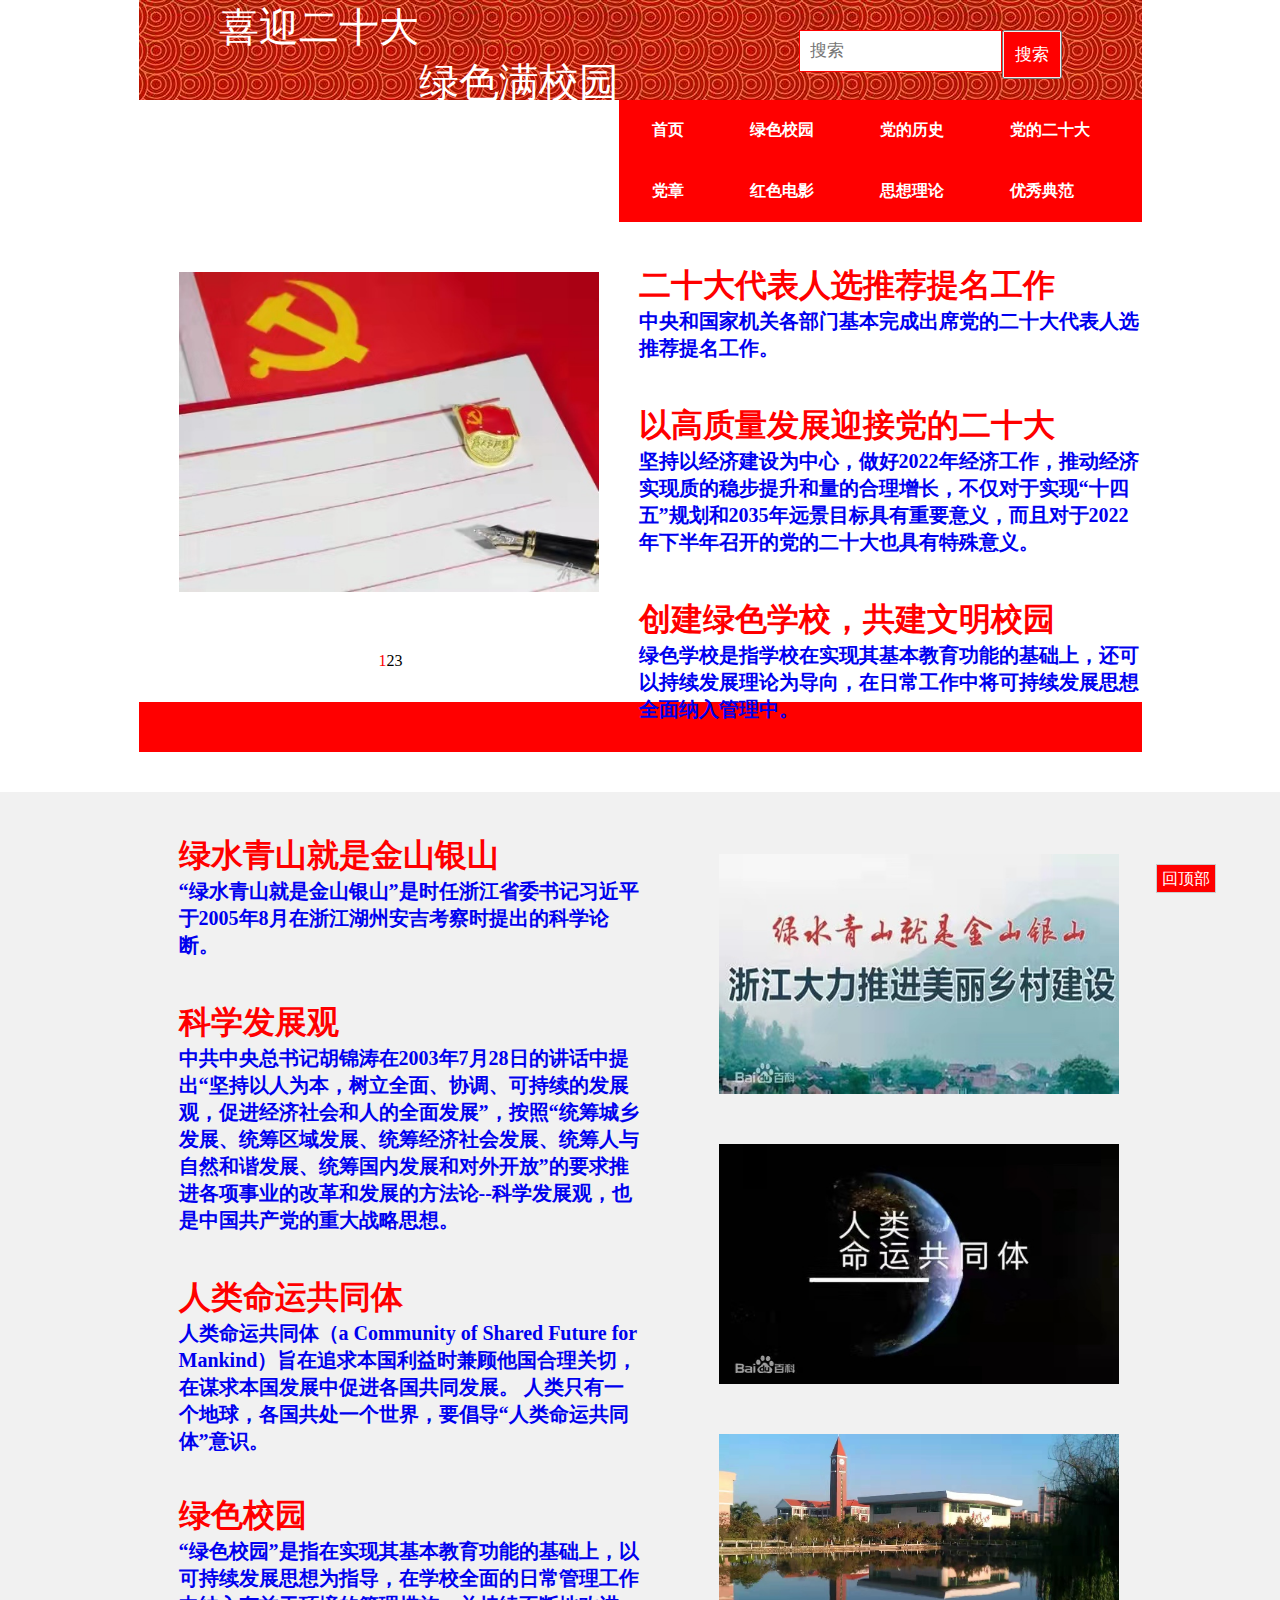
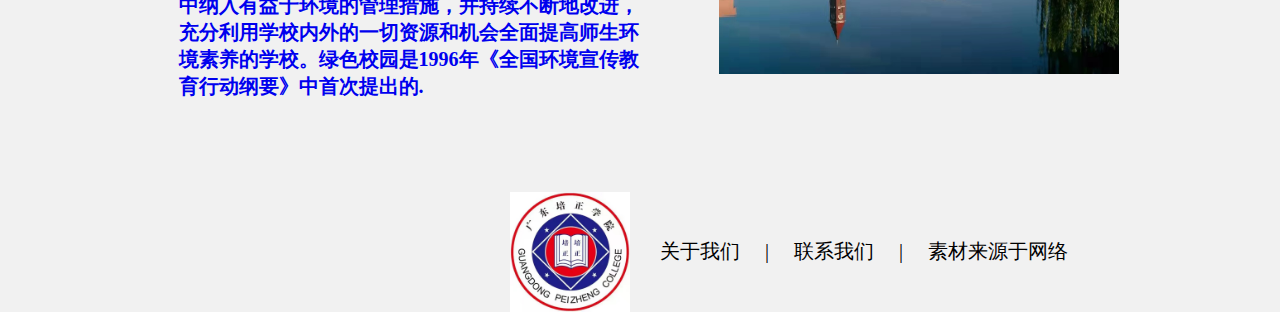
<file: index.html>
<!DOCTYPE html>
<html lang="en">
<head>
	<meta charset="utf-8">
	<title>index</title>
	<script type="text/javascript" src="js/jquery-3.3.1.min.js"></script>
	<link rel="stylesheet" type="text/css" media="all" href="css/index.css">
<script type="text/javascript">
			$(document).ready(function(){
				$(".container").mouseover(function(){
					$(".left").show();
					$(".right").show();
					clearInterval(time);
				});
				$(".container").mouseout(function(){
					$(".left").hide();
					$(".right").hide();
					time=setInterval(function(){
						ck("right");
					},3000);
				});
				$(".left").click(function(){
					ck("left");
				});
				$(".right").click(function(){
					ck("right");
				});
				var time=setInterval(function(){
					ck("right");
				},3000);
				function ck(fg){
				var index;
				for(var i=0;i<$(".list li").length;i++){
				if($(".list li").eq(i).hasClass("current")){
					index=i;
					$(".list li").eq(i).removeClass("current");
					$(".imgs img").eq(i).removeClass("fir");
				}
				}
				if(fg=="left"){
					if(index>=1){
						index--;
					}else{
						index=$(".list li").length-1;
					}
					}else{
					if(index<$(".list li").length-1){
						index++;
					}else{
						index=0;
					}
					}
					$(".list li").eq(index).addClass("current");
					$(".imgs img").eq(index).addClass("fir");
				}
			
			});
		</script>
		<script>
    $(function(){
        $('#goToTop a').click(function(){
            $('html , body').animate({scrollTop: 0},'slow');
        });
    });
    </script>
</head>
<body>
	<div class="entirety">
		<div id="goToTop"><a href="javascript:;">回顶部</a></div>
 <header style="background-image: url(images/header.jpg);";>
            <div class="clearfix row" style="width: 1003px;height:100px;">
                <div class="col-lg-6 col-md-6 col-sm-4" style="float:left;">
                	<li style="font-family: 楷体;font-size: 40px; color: white;">　　喜迎二十大</li></br>
                	<li style="font-family: 楷体;font-size: 40px; color: white;">　　　　　　　绿色满校园</li>
                </div>
                    <div class="row clearfix">
                        <div class="col-lg-6 col-md-6 col-sm-6" style="float:left;">
                            <form class="search" style="margin-top: 30px;margin-left: 180px;">
                                <input type="text" placeholder="搜索" name="search">
                                <button>
                                <input type="button" class="input_btn" name="搜索" value="搜索">
                                </button>
                            </form>
                        </div>
                    </div>
                </div>
 </header>
<div id="nav">
	<div class="nav-items">
		<ul class="nav-items">
			<li><a href="index.html"><b>首页</b></a></li>
			<li><a href="lsxy.html"><b>绿色校园</b></a></li>
			<li><a href="sjx.html"><b>党的历史</b></a></li>
			<li><a href="20.html"><b>党的二十大</b></a></li>
			<li><a href="party.html"><b>党章</b></a></li>
			<li><a href="movie.html"><b>红色电影</b></a></li>
			<li><a href="theory.html"><b>思想理论</b></a></li>
			<li><a href="excellent.html"><b>优秀典范</b></a></li>
		</ul>
	</div>
</div>
<div  class="container">
	<div class="list">
		<ul>
		<li class="current">1</li>
		<li>2</li>
		<li>3</li>
		</ul>
	</div>
	<div class="left"><</div>
			<div class="right">></div>
			<div class="imgs">
				<li><a href="https://export.shobserver.com/baijiahao/html/461719.html" target=_blank>
                	<img src="images/lun1.jpg" alt="" class="fir">	
                </a></li>
				<li><a href="https://baijiahao.baidu.com/s?id=1726874056289031956&wfr=spider&for=pc" target=_blank>
                    <img src="images/lun2.jpg" alt="">
                </a></li>
				 <li><a href="https://page.om.qq.com/page/OUYTj6QHXmpeJag2-BY8pWWg0" target=_blank>
                     <img src="images/lun3.jpg" alt="">
                 </a></li>
			</div>
</div>


<div class="section">
<li>
<a href="https://export.shobserver.com/baijiahao/html/461719.html" target=_blank>
<h1><font color="#ff0000">二十大代表人选推荐提名工作</font></h>
<p>
中央和国家机关各部门基本完成出席党的二十大代表人选推荐提名工作。
</p>
</a>
</li>
<li>
<a href="https://baijiahao.baidu.com/s?id=1726874056289031956&wfr=spider&for=pc" target=_blank>
<h1><font color="#ff0000">以高质量发展迎接党的二十大</font></h>
<p>
坚持以经济建设为中心，做好2022年经济工作，推动经济实现质的稳步提升和量的合理增长，不仅对于实现“十四五”规划和2035年远景目标具有重要意义，而且对于2022年下半年召开的党的二十大也具有特殊意义。
</p>
</a>
</li>
<li>
<a href="https://mp.weixin.qq.com/s/Ki08Ct7U-5qPagbdFbTCpw" target="_blank">
<h1><font color="#ff0000">创建绿色学校，共建文明校园</font></h>
<p>
绿色学校是指学校在实现其基本教育功能的基础上，还可以持续发展理论为导向，在日常工作中将可持续发展思想全面纳入管理中。
</p>
</a>
</li>
</div>
	
	<div class="line"></div>
<div class="section2">
<li>
<a href="https://baike.baidu.com/item/%E7%BB%BF%E6%B0%B4%E9%9D%92%E5%B1%B1%E5%B0%B1%E6%98%AF%E9%87%91%E5%B1%B1%E9%93%B6%E5%B1%B1/18349519?fr=aladdin" target=_blank>
<h1><font color="#ff0000">绿水青山就是金山银山</font></h>
<p>
“绿水青山就是金山银山”是时任浙江省委书记习近平于2005年8月在浙江湖州安吉考察时提出的科学论断。
</p>
</a>
</li>
<li>
<a href="https://baike.baidu.com/item/%E7%A7%91%E5%AD%A6%E5%8F%91%E5%B1%95%E8%A7%82/317422?fr=aladdin" target=_blank>
<h1><font color="#ff0000">科学发展观</font></h>
<p>
中共中央总书记胡锦涛在2003年7月28日的讲话中提出“坚持以人为本，树立全面、协调、可持续的发展观，促进经济社会和人的全面发展”，按照“统筹城乡发展、统筹区域发展、统筹经济社会发展、统筹人与自然和谐发展、统筹国内发展和对外开放”的要求推进各项事业的改革和发展的方法论--科学发展观，也是中国共产党的重大战略思想。
</p>
</a>
</li>
<li>
<a href="https://baike.baidu.com/item/%E4%BA%BA%E7%B1%BB%E5%91%BD%E8%BF%90%E5%85%B1%E5%90%8C%E4%BD%93/1096715?fr=aladdin" target="_blank">
<h1><font color="#ff0000">人类命运共同体</font></h>
<p>
人类命运共同体（a Community of Shared Future for Mankind）旨在追求本国利益时兼顾他国合理关切，在谋求本国发展中促进各国共同发展。  人类只有一个地球，各国共处一个世界，要倡导“人类命运共同体”意识。
</p>
</a>
</li>
</div>

<div class="imgs2">
	<li><a href="https://baike.baidu.com/item/%E7%BB%BF%E6%B0%B4%E9%9D%92%E5%B1%B1%E5%B0%B1%E6%98%AF%E9%87%91%E5%B1%B1%E9%93%B6%E5%B1%B1/18349519?fr=aladdin" target=_blank>
                	<img src="images/index1.jpg" alt="">	
    </a></li>
</div>
<div class="imgs3">
<li><a href="https://baike.baidu.com/item/%E4%BA%BA%E7%B1%BB%E5%91%BD%E8%BF%90%E5%85%B1%E5%90%8C%E4%BD%93/1096715?fr=aladdin" target=_blank>
                	<img src="images/index2.jpg" alt="">	
    </a></li>
</div>
<div class="imgs4">
<li>
                	<img src="images/index3.jpg" alt="">	
   </li>
</div>
<div class="section3">
<li>
<a href="https://baike.baidu.com/item/%E7%BB%BF%E8%89%B2%E6%A0%A1%E5%9B%AD" target="_blank">
<h1><font color="#ff0000">绿色校园</font></h>
<p>
“绿色校园”是指在实现其基本教育功能的基础上，以可持续发展思想为指导，在学校全面的日常管理工作中纳入有益于环境的管理措施，并持续不断地改进，充分利用学校内外的一切资源和机会全面提高师生环境素养的学校。绿色校园是1996年《全国环境宣传教育行动纲要》中首次提出的.
</p>
</a>
</li>
</div>
</div>

<div class="footer">
  <div class="i1">
  	<li>
  		<img src="images/pz.jpg">
  	</li>
  </div>
  <div class="X2"> <li>
  	<li><span>关于我们</span>
  	<span>|</span>
  	<span>联系我们</span>
  	<span>|</span>
  <span>素材来源于网络</span></li>
  </div>
</div>
</div>
</body>
</html>
</file>
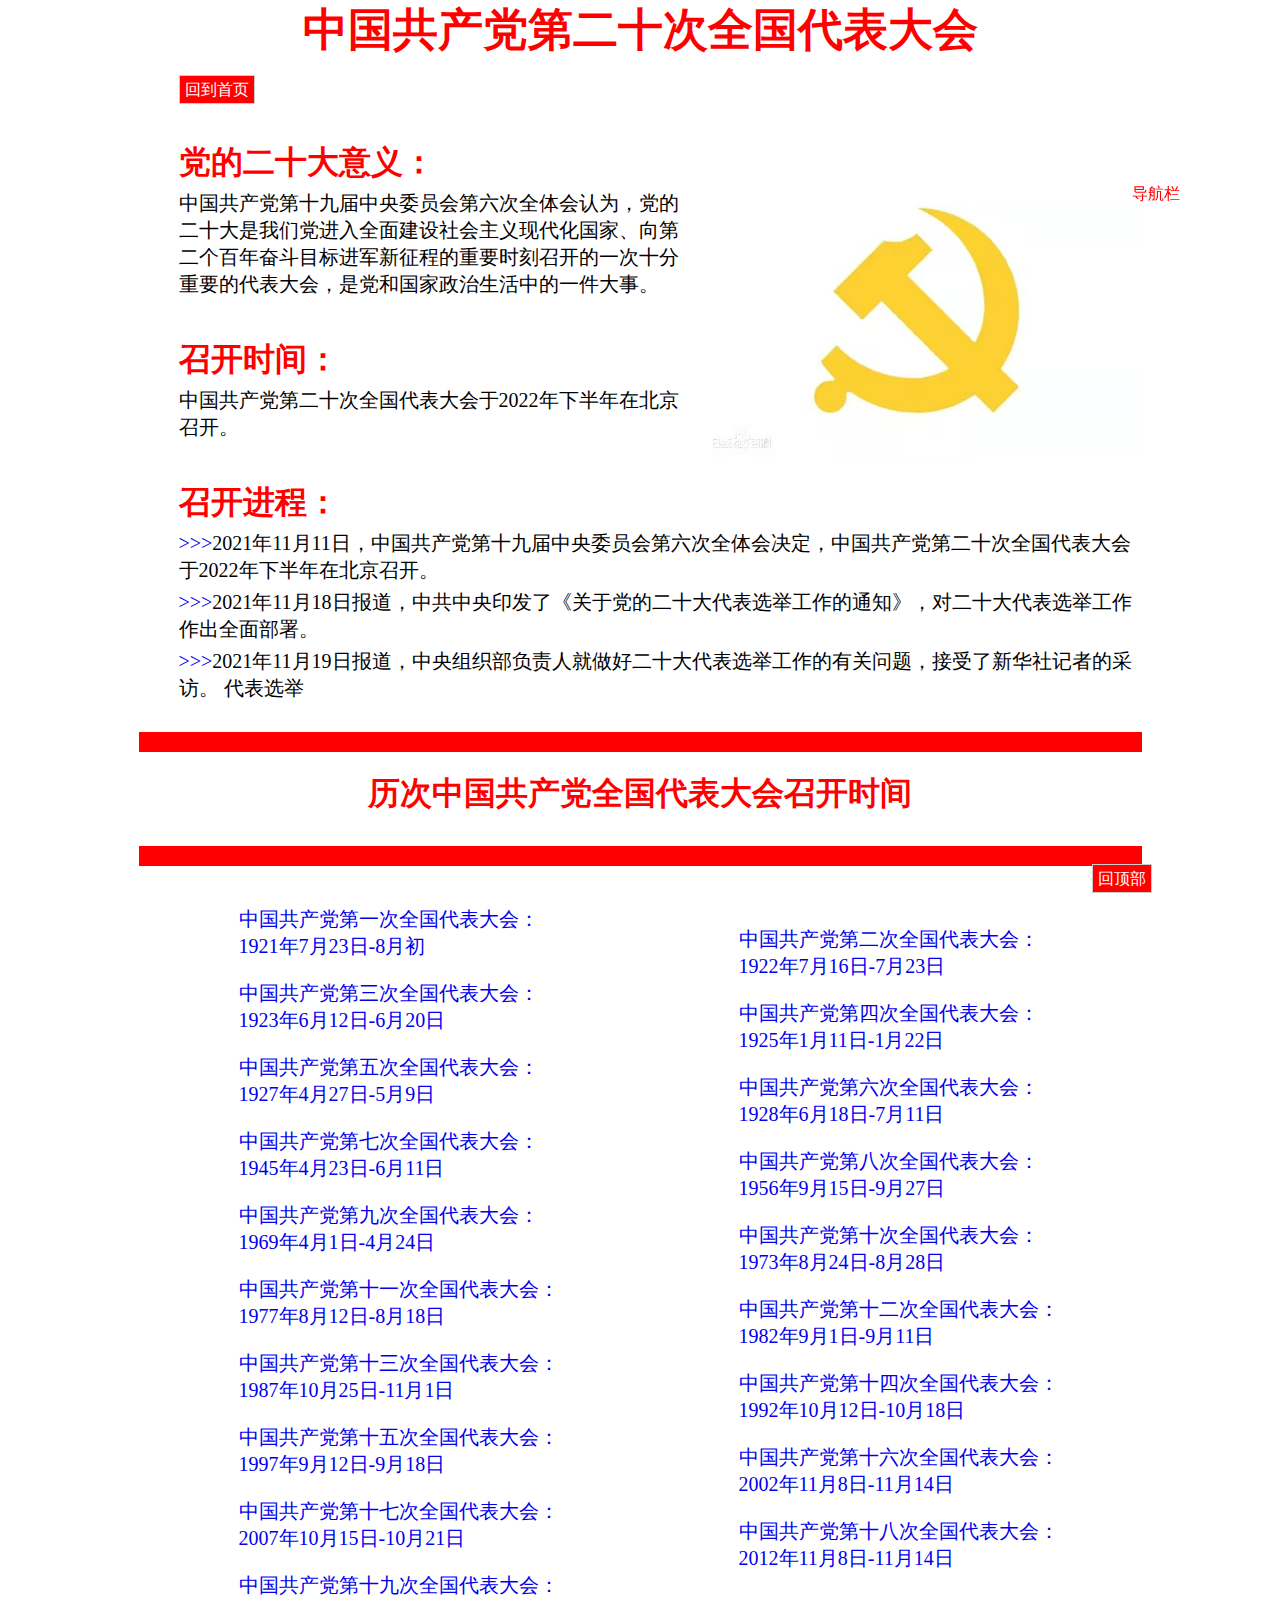
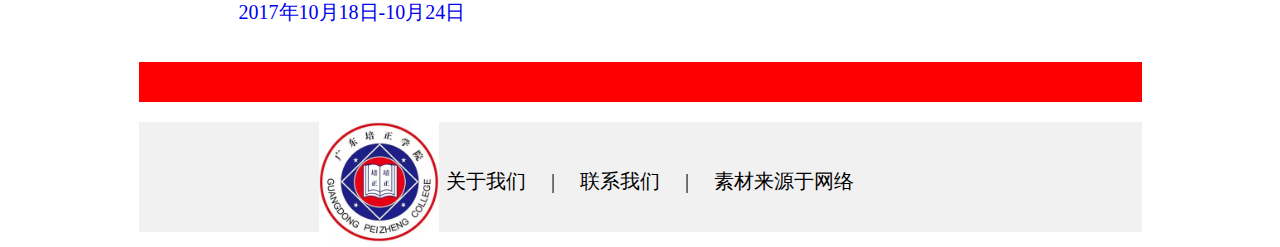
<file: 20.html>
<!DOCTYPE html>
<html lang="en">
<head>
	<meta charset="utf-8">
	<title>党的20大</title>
	<script type="text/javascript" src="js/jquery-3.3.1.min.js"></script>
<style type="text/css">
	.aa ul {
   list-style-type: none;
  margin: 0;
  padding: 0;
  overflow: hidden;
  position: fixed;
  bottom: 10px;
  height: 80%;
  width: 100px;
  right: 5%;

   z-index: 9999;
}
.aa li {
  float: center;
}

.aa li a, .dropbtn {
  display: inline-block;
  color: red;
  text-align: center;
  padding: 14px 16px;
  text-decoration: none;
}

.aa li.dropdown {
  display: inline-block;
}

.dropdown-content {
  display: none;
  position: absolute;
  background-color: #f9f9f9;
  min-width: 160px;
  box-shadow: 0px 8px 16px 0px rgba(0,0,0,0.2);
  z-index: 1;
}

.dropdown-content a {
  color: black;
  padding: 12px 10px;
  text-decoration: none;
  display: block;
  text-align: left;
}

.dropdown-content a:hover {background-color:darkred;}

.dropdown:hover .dropdown-content {
  display: block;}
</style>
	<link rel="stylesheet" type="text/css" media="all" href="css/20.css">
	<script type="text/javascript">
			$(document).ready(function(){
				var time=setInterval(function(){
					ck("right");
				},2000);
				function ck(fg){
				var index;
				for(var i=0;i<$(".list li").length;i++){
				if($(".list li").eq(i).hasClass("current")){
					index=i;
					$(".list li").eq(i).removeClass("current");
					$(".imgs img").eq(i).removeClass("fir");
				}
				}
				if(fg=="left"){
					if(index>=1){
						index--;
					}else{
						index=$(".list li").length-1;
					}
					}else{
					if(index<$(".list li").length-1){
						index++;
					}else{
						index=0;
					}
					}
					$(".list li").eq(index).addClass("current");
					$(".imgs img").eq(index).addClass("fir");
				}
			
			});
		</script>
	<script>
    $(function(){
        $('#goToTop a').click(function(){
            $('html , body').animate({scrollTop: 0},'slow');
        });
    });
    </script>
</head>
<body>
<div class="entirety">
	<div class="aa">
		<ul>
  <li class="dropdown">
    <a href="javascript:void(0)" class="dropbtn">导航栏</a>
    <div class="dropdown-content">
      <a href="index.html">首页</a>
			<a href="lsxy.html">绿色校园</a>
			<a href="sjx.html">党的历史</a>
			<a href="20.html">党的二十大</a>
			<a href="party.html">党章</a>
			<a href="movie.html">红色电影</a>
			<a href="theory.html">思想理论</a>
			<a href="excellent.html">优秀典范</a>
    </div>
  </li>
</ul></div>
<div id="goToTop"><a href="javascript:;">回顶部</a></div>	
<div class="head">
	<h1><font color="red">中国共产党第二十次全国代表大会</font></h1>
</div>
<div id="goToIndex"><a href="index.html">回到首页</a></div>
<div class="means">
	<ul>
		<h1><font color="red">党的二十大意义：</font></h1>
		<p>中国共产党第十九届中央委员会第六次全体会认为，党的二十大是我们党进入全面建设社会主义现代化国家、向第二个百年奋斗目标进军新征程的重要时刻召开的一次十分重要的代表大会，是党和国家政治生活中的一件大事。</p>
	</ul>
</div>

<div class="date">
	<ul>
		<h1><font color="red">召开时间：</font></h1>
		<p>中国共产党第二十次全国代表大会于2022年下半年在北京召开。</p>
	</ul>
</div>

<div class="process">
<ul><h1><font color="red">召开进程：</font></h1>
	<li><a href="https://baike.baidu.com/reference/59177990/aee1eYS_RERLGns-WvbqdOOzmkv0_69TGG1MD5ohWXw3gKd_qfTh4n8rOxr2d-Mi8_IfC8aLfgeSUmuZMmAGn642VMmFnS3bHOBWs4g8QOGZCz-w" target="_blank">>>><font color="black">2021年11月11日，中国共产党第十九届中央委员会第六次全体会决定，中国共产党第二十次全国代表大会于2022年下半年在北京召开。</font></a></li>
	<li><a href="https://content-static.cctvnews.cctv.com/snow-book/index.html?toc_style_id=feeds_default&share_to=copy_url&item_id=9599154891682049624&track_id=E52E1433-406C-425C-8DCB-C7B3A20096E5_658922511367" target="_blank">>>><font color="black">2021年11月18日报道，中共中央印发了《关于党的二十大代表选举工作的通知》，对二十大代表选举工作作出全面部署。</font></a> </li>
	<li><a href="https://baike.baidu.com/reference/59177990/a73f-Lfaz0ywMm2qiUrstH1u_Dzup7FYOtamTkFGY0hHgl__LJauNa_wgklEu-R4UBwIGVw_CGrhT5SFldAZV7u2AqGoFkJUdV4F38qDIWy5Xwo5w1eWRTIK" target="_blank">>>><font color="black">2021年11月19日报道，中央组织部负责人就做好二十大代表选举工作的有关问题，接受了新华社记者的采访。 代表选举</font></a></li>
</ul>
</div>

<div class="lun">
		<div class="list">
		<ul>
		<li class="current"></li>
		<li></li>
		<li></li>
		</ul>
	</div>
			<div class="imgs">
				<li>
                	<img src="images/20lun2.jpg" alt="" class="fir">	
                </li>
				<li>
                    <img src="images/20lun3.jpg" alt="">
                </li>
				 <li>
                     <img src="images/20lun1.jpg" alt="">
                 </li>
			</div>
</div>

<div class="line"></div>
<div class="lk"><h1><font color="red">历次中国共产党全国代表大会召开时间</font></h1></div>
<div class="line"></div>
<div class="lookback">
	<li><a href="https://baike.baidu.com/item/%E4%B8%AD%E5%9B%BD%E5%85%B1%E4%BA%A7%E5%85%9A%E7%AC%AC%E4%B8%80%E6%AC%A1%E5%85%A8%E5%9B%BD%E4%BB%A3%E8%A1%A8%E5%A4%A7%E4%BC%9A/1009159?fr=aladdin" target="_blank">中国共产党第一次全国代表大会：1921年7月23日-8月初</a></li>
	<li><a href="https://baike.baidu.com/item/%E4%B8%AD%E5%9B%BD%E5%85%B1%E4%BA%A7%E5%85%9A%E7%AC%AC%E4%B8%89%E6%AC%A1%E5%85%A8%E5%9B%BD%E4%BB%A3%E8%A1%A8%E5%A4%A7%E4%BC%9A" target="_blank">中国共产党第三次全国代表大会：1923年6月12日-6月20日</a></li>
	<li><a href="https://baike.baidu.com/item/%E4%B8%AD%E5%9B%BD%E5%85%B1%E4%BA%A7%E5%85%9A%E7%AC%AC%E4%BA%94%E6%AC%A1%E5%85%A8%E5%9B%BD%E4%BB%A3%E8%A1%A8%E5%A4%A7%E4%BC%9A/1010056" target="_blank">中国共产党第五次全国代表大会：1927年4月27日-5月9日</a></li>
	<li><a href="https://baike.baidu.com/item/%E4%B8%AD%E5%9B%BD%E5%85%B1%E4%BA%A7%E5%85%9A%E7%AC%AC%E4%B8%83%E6%AC%A1%E5%85%A8%E5%9B%BD%E4%BB%A3%E8%A1%A8%E5%A4%A7%E4%BC%9A" target="_blank">中国共产党第七次全国代表大会：1945年4月23日-6月11日</a></li>
	<li><a href="https://baike.baidu.com/item/%E4%B8%AD%E5%9B%BD%E5%85%B1%E4%BA%A7%E5%85%9A%E7%AC%AC%E4%B9%9D%E6%AC%A1%E5%85%A8%E5%9B%BD%E4%BB%A3%E8%A1%A8%E5%A4%A7%E4%BC%9A" target="_blank">中国共产党第九次全国代表大会：1969年4月1日-4月24日</a></li>
	<li><a href="https://baike.baidu.com/item/%E4%B8%AD%E5%9B%BD%E5%85%B1%E4%BA%A7%E5%85%9A%E7%AC%AC%E5%8D%81%E4%B8%80%E6%AC%A1%E5%85%A8%E5%9B%BD%E4%BB%A3%E8%A1%A8%E5%A4%A7%E4%BC%9A" target="_blank">中国共产党第十一次全国代表大会：1977年8月12日-8月18日</a></li>
	<li><a href="https://baike.baidu.com/item/%E4%B8%AD%E5%9B%BD%E5%85%B1%E4%BA%A7%E5%85%9A%E7%AC%AC%E5%8D%81%E4%B8%89%E6%AC%A1%E5%85%A8%E5%9B%BD%E4%BB%A3%E8%A1%A8%E5%A4%A7%E4%BC%9A" target="_blank">中国共产党第十三次全国代表大会：1987年10月25日-11月1日</a></li>
	<li><a href="https://baike.baidu.com/item/%E4%B8%AD%E5%9B%BD%E5%85%B1%E4%BA%A7%E5%85%9A%E7%AC%AC%E5%8D%81%E4%BA%94%E6%AC%A1%E5%85%A8%E5%9B%BD%E4%BB%A3%E8%A1%A8%E5%A4%A7%E4%BC%9A" target="_blank">中国共产党第十五次全国代表大会：1997年9月12日-9月18日</a></li>
	<li><a href="https://baike.baidu.com/item/%E4%B8%AD%E5%9B%BD%E5%85%B1%E4%BA%A7%E5%85%9A%E7%AC%AC%E5%8D%81%E4%B8%83%E6%AC%A1%E5%85%A8%E5%9B%BD%E4%BB%A3%E8%A1%A8%E5%A4%A7%E4%BC%9A" target="_blank">中国共产党第十七次全国代表大会：2007年10月15日-10月21日</a></li>
	<li><a href="https://baike.baidu.com/item/%E4%B8%AD%E5%9B%BD%E5%85%B1%E4%BA%A7%E5%85%9A%E7%AC%AC%E5%8D%81%E4%B9%9D%E6%AC%A1%E5%85%A8%E5%9B%BD%E4%BB%A3%E8%A1%A8%E5%A4%A7%E4%BC%9A" target="_blank">中国共产党第十九次全国代表大会：2017年10月18日-10月24日</a></li>

</div>

<div class="lookback2">
	<li><a href="https://baike.baidu.com/item/%E4%B8%AD%E5%9B%BD%E5%85%B1%E4%BA%A7%E5%85%9A%E7%AC%AC%E4%BA%8C%E6%AC%A1%E5%85%A8%E5%9B%BD%E4%BB%A3%E8%A1%A8%E5%A4%A7%E4%BC%9A/1009592" target="_blank">中国共产党第二次全国代表大会：1922年7月16日-7月23日</a></li>
	<li><a href="https://baike.baidu.com/item/%E4%B8%AD%E5%9B%BD%E5%85%B1%E4%BA%A7%E5%85%9A%E7%AC%AC%E5%9B%9B%E6%AC%A1%E5%85%A8%E5%9B%BD%E4%BB%A3%E8%A1%A8%E5%A4%A7%E4%BC%9A" target="_blank">中国共产党第四次全国代表大会：1925年1月11日-1月22日</a></li>
	<li><a href="https://baike.baidu.com/item/%E4%B8%AD%E5%9B%BD%E5%85%B1%E4%BA%A7%E5%85%9A%E7%AC%AC%E5%85%AD%E6%AC%A1%E5%85%A8%E5%9B%BD%E4%BB%A3%E8%A1%A8%E5%A4%A7%E4%BC%9A" target="_blank">中国共产党第六次全国代表大会：1928年6月18日-7月11日</a></li>
	<li><a href="https://baike.baidu.com/item/%E4%B8%AD%E5%9B%BD%E5%85%B1%E4%BA%A7%E5%85%9A%E7%AC%AC%E5%85%AB%E6%AC%A1%E5%85%A8%E5%9B%BD%E4%BB%A3%E8%A1%A8%E5%A4%A7%E4%BC%9A" target="_blank">中国共产党第八次全国代表大会：1956年9月15日-9月27日</a></li>
	<li><a href="https://baike.baidu.com/item/%E4%B8%AD%E5%9B%BD%E5%85%B1%E4%BA%A7%E5%85%9A%E7%AC%AC%E5%8D%81%E6%AC%A1%E5%85%A8%E5%9B%BD%E4%BB%A3%E8%A1%A8%E5%A4%A7%E4%BC%9A" target="_blank">中国共产党第十次全国代表大会：1973年8月24日-8月28日</a></li>
	<li><a href="https://baike.baidu.com/item/%E4%B8%AD%E5%9B%BD%E5%85%B1%E4%BA%A7%E5%85%9A%E7%AC%AC%E5%8D%81%E4%BA%8C%E6%AC%A1%E5%85%A8%E5%9B%BD%E4%BB%A3%E8%A1%A8%E5%A4%A7%E4%BC%9A" target="_blank">中国共产党第十二次全国代表大会：1982年9月1日-9月11日</a></li>
	<li><a href="https://baike.baidu.com/item/%E4%B8%AD%E5%9B%BD%E5%85%B1%E4%BA%A7%E5%85%9A%E7%AC%AC%E5%8D%81%E5%9B%9B%E6%AC%A1%E5%85%A8%E5%9B%BD%E4%BB%A3%E8%A1%A8%E5%A4%A7%E4%BC%9A" target="_blank">中国共产党第十四次全国代表大会：1992年10月12日-10月18日</a></li>
	<li><a href="https://baike.baidu.com/item/%E4%B8%AD%E5%9B%BD%E5%85%B1%E4%BA%A7%E5%85%9A%E7%AC%AC%E5%8D%81%E5%85%AD%E6%AC%A1%E5%85%A8%E5%9B%BD%E4%BB%A3%E8%A1%A8%E5%A4%A7%E4%BC%9A" target="_blank">中国共产党第十六次全国代表大会：2002年11月8日-11月14日</a></li>
	<li><a href="https://baike.baidu.com/item/%E4%B8%AD%E5%9B%BD%E5%85%B1%E4%BA%A7%E5%85%9A%E7%AC%AC%E5%8D%81%E5%85%AB%E6%AC%A1%E5%85%A8%E5%9B%BD%E4%BB%A3%E8%A1%A8%E5%A4%A7%E4%BC%9A" target="_blank">中国共产党第十八次全国代表大会：2012年11月8日-11月14日</a></li>

</div>
<div class="line3">
</div>
<div class="footer">
  <div class="i1">
  	<li>
  		<img src="images/pz.jpg">
  	</li>
  </div>
  <div class="X2"> <li>
  	<li><span>关于我们</span>
  	<span>|</span>
  	<span>联系我们</span>
  	<span>|</span>
  <span>素材来源于网络</span></li>
  </div>
</div>
</div>
</body>
</html>
</file>
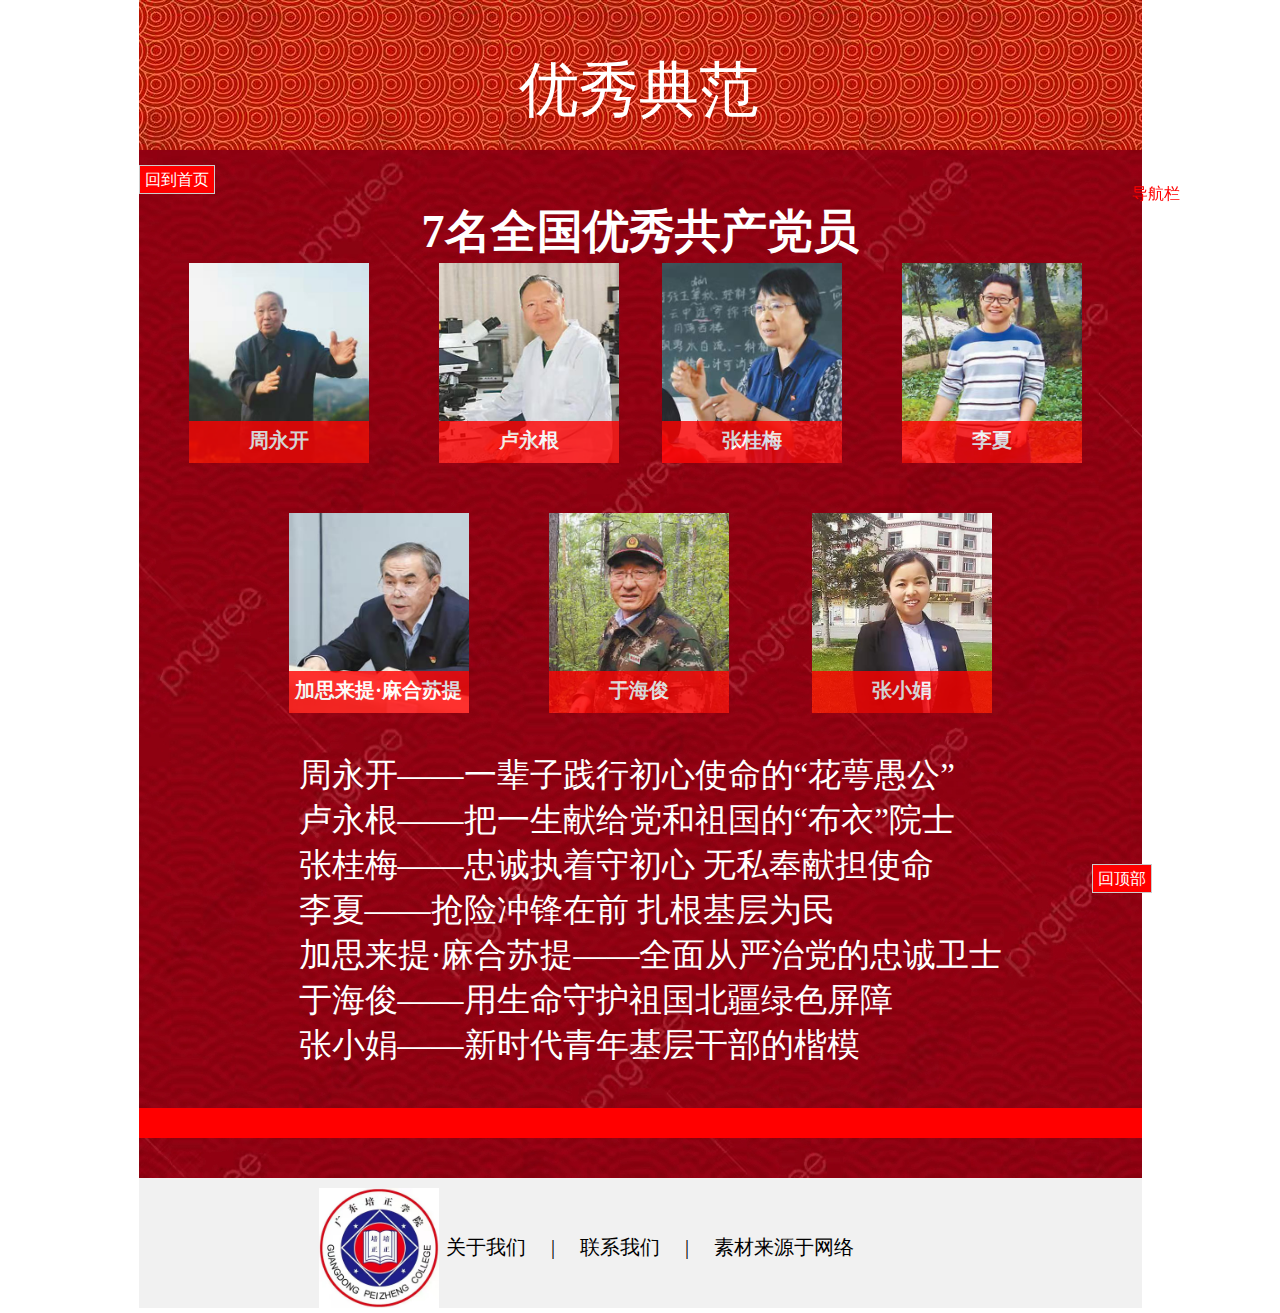
<file: excellent.html>
<!DOCTYPE html>
<html lang="en">
<head>
	<meta charset="utf-8">
	<title>excellent</title>
	<script type="text/javascript" src="js/jquery-3.3.1.min.js"></script>
	<style type="text/css">
	.aa ul {
   list-style-type: none;
  margin: 0;
  padding: 0;
  overflow: hidden;
  position: fixed;
  bottom: 10px;
  height: 80%;
  width: 100px;
  right: 5%;

   z-index: 9999;
}
.aa li {
  float: center;
}

.aa li a, .dropbtn {
  display: inline-block;
  color: red;
  text-align: center;
  padding: 14px 16px;
  text-decoration: none;
}

.aa li.dropdown {
  display: inline-block;
}

.dropdown-content {
  display: none;
  position: absolute;
  background-color: #f9f9f9;
  min-width: 160px;
  box-shadow: 0px 8px 16px 0px rgba(0,0,0,0.2);
  z-index: 1;
}

.dropdown-content a {
  color: black;
  padding: 12px 10px;
  text-decoration: none;
  display: block;
  text-align: left;
}

.dropdown-content a:hover {background-color:darkred;}

.dropdown:hover .dropdown-content {
  display: block;}
</style>
	<link rel="stylesheet" type="text/css" media="all" href="css/excellent.css">
	<script>
    $(function(){
        $('#goToTop a').click(function(){
            $('html , body').animate({scrollTop: 0},'slow');
        });
    });
    </script>
</head>
<body>
<div class="entirety8" style="background-image:url(images/excellentbg.jpg);">

<div id="goToTop"><a href="javascript:;">回顶部</a></div>
<div class="aa">
		<ul>
  <li class="dropdown">
    <a href="javascript:void(0)" class="dropbtn">导航栏</a>
    <div class="dropdown-content">
      <a href="index.html">首页</a>
			<a href="lsxy.html">绿色校园</a>
			<a href="sjx.html">党的历史</a>
			<a href="20.html">党的二十大</a>
			<a href="party.html">党章</a>
			<a href="movie.html">红色电影</a>
			<a href="theory.html">思想理论</a>
			<a href="excellent.html">优秀典范</a>
    </div>
  </li>
</ul></div>
<header style="background-image: url(images/header.jpg);";>
            <div class="clearfix row" style="width: 1400px;height:150px;">
                <div class="col-lg-6 col-md-6 col-sm-4" style="margin-left: 380px; padding-top: 50px;">
                	<li style="font-family: 楷体;font-size: 60px; color: white;">优秀典范</li>
                </div>
                </div>
 </header>
<div id="goToIndex"><a href="index.html">回到首页</a></div>
<div class="excellent8">
	<h1><font color="white">7名全国优秀共产党员</font></h1>

</div>

<div class="containerone">
	<li>
	<a href="https://baike.baidu.com/item/%E5%91%A8%E6%B0%B8%E5%BC%80/5692187?fr=aladdin" target="_blank">
	<img src="images/excellent1.jpg" alt="">
	<div class="img-info">
		<h2>周永开</h2>
		<p><font color="white">一辈子践行初心使命的“花萼愚公”</font></p>
</a>
</li>
</div>



<div class="containertwo">
	<li>
	<a href="https://baike.baidu.com/item/%E5%8D%A2%E6%B0%B8%E6%A0%B9/3825020?fr=aladdin" target="_blank">
	<img src="images/excellent2.jpg" alt="">
	<div class="img-info">
		<h2>卢永根</h2>
		<p><font color="white">把一生献给党和祖国的“布衣”院士</font></p>
</a>
</li>
</div>


<div class="containerthree">
	<li>
	<a href="https://baike.baidu.com/item/%E5%BC%A0%E6%A1%82%E6%A2%85/1152853" target="_blank">
	<img src="images/excellent3.jpg" alt="">
	<div class="img-info">
		<h2>张桂梅</h2>
		<p><font color="white">忠诚执着守初心 无私奉献担使命</font></p>
</a>
</li>
</div>

<div class="containerfour">
	<li>
	<a href="https://baike.baidu.com/item/%E6%9D%8E%E5%A4%8F/23667276?fr=aladdin" target="_blank">
	<img src="images/excellent4.jpg" alt="">
	<div class="img-info">
		<h2>李夏</h2>
		<p><font color="white">抢险冲锋在前 扎根基层为民</font></p>
</a>
</li>
</div>

<div class="containerfive">
	<li>
	<a href="https://baike.baidu.com/item/%E5%8A%A0%E6%80%9D%E6%9D%A5%E6%8F%90%C2%B7%E9%BA%BB%E5%90%88%E8%8B%8F%E6%8F%90" target="_blank">
	<img src="images/excellent5.jpg" alt="">
	<div class="img-info">
		<h2>加思来提·麻合苏提</h2>
		<p><font color="white">全面从严治党的忠诚卫士</font></p>
</a>
</li>
</div>


<div class="containersix">
	<li>
	<a href="https://baike.baidu.com/item/%E4%BA%8E%E6%B5%B7%E4%BF%8A" target="_blank">
	<img src="images/excellent6.jpg" alt="">
	<div class="img-info">
		<h2>于海俊</h2>
		<p><font color="white">用生命守护祖国北疆绿色屏障</font></p>
</a>
</li>
</div>

<div class="containerseven">
	<li>
	<a href="https://baike.baidu.com/item/%E5%BC%A0%E5%B0%8F%E5%A8%9F/23791730" target="_blank">
	<img src="images/excellent7.jpg" alt="">
	<div class="img-info">
		<h2>张小娟</h2>
		<p><font color="white">新时代青年基层干部的楷模</font></p>
</a>
</li>
</div>

<div class="excellent81">
	<li><a href="http://www.gszg.gov.cn/2020-12/04/c_1126873781.htm" target="_blank"><font color="white">周永开——一辈子践行初心使命的“花萼愚公”</font></a></li></br>
	<li><a href="https://www.12371.cn/2020/12/16/ARTI1608087472226835.shtml" target="_blank"><font color="white">卢永根——把一生献给党和祖国的“布衣”院士</font></a></li></br>
	<li><a href="https://www.12371.cn/2020/12/16/ARTI1608087563818847.shtml" target="_blank"><font color="white">张桂梅——忠诚执着守初心 无私奉献担使命</font></a></li></br>
	<li><a href="https://www.12371.cn/2020/12/16/ARTI1608087624877855.shtml" target="_blank"><font color="white">李夏——抢险冲锋在前 扎根基层为民</font></a></li></br>
	<li><a href="http://www.gszg.gov.cn/2020-12/04/c_1126873801.htm" target="_blank"><font color="white">加思来提·麻合苏提——全面从严治党的忠诚卫士</font></a></li></br>
	<li><a href="https://m.thepaper.cn/baijiahao_12079392" target="_blank"><font color="white">于海俊——用生命守护祖国北疆绿色屏障</font></a></li></br>
	<li><a href="https://www.12371.cn/2020/12/16/ARTI1608087840640879.shtml" target="_blank"><font color="white">张小娟——新时代青年基层干部的楷模</font></a></li></br>
</div>

<div class="line"></div>

<div class="footer">
  <div class="i1">
  	<li>
  		<img src="images/pz.jpg">
  	</li>
  </div>
  <div class="X2"> <li>
  	<li><span>关于我们</span>
  	<span>|</span>
  	<span>联系我们</span>
  	<span>|</span>
  <span>素材来源于网络</span></li>
  </div>
</div>

</div>



</body>
</html>
</file>
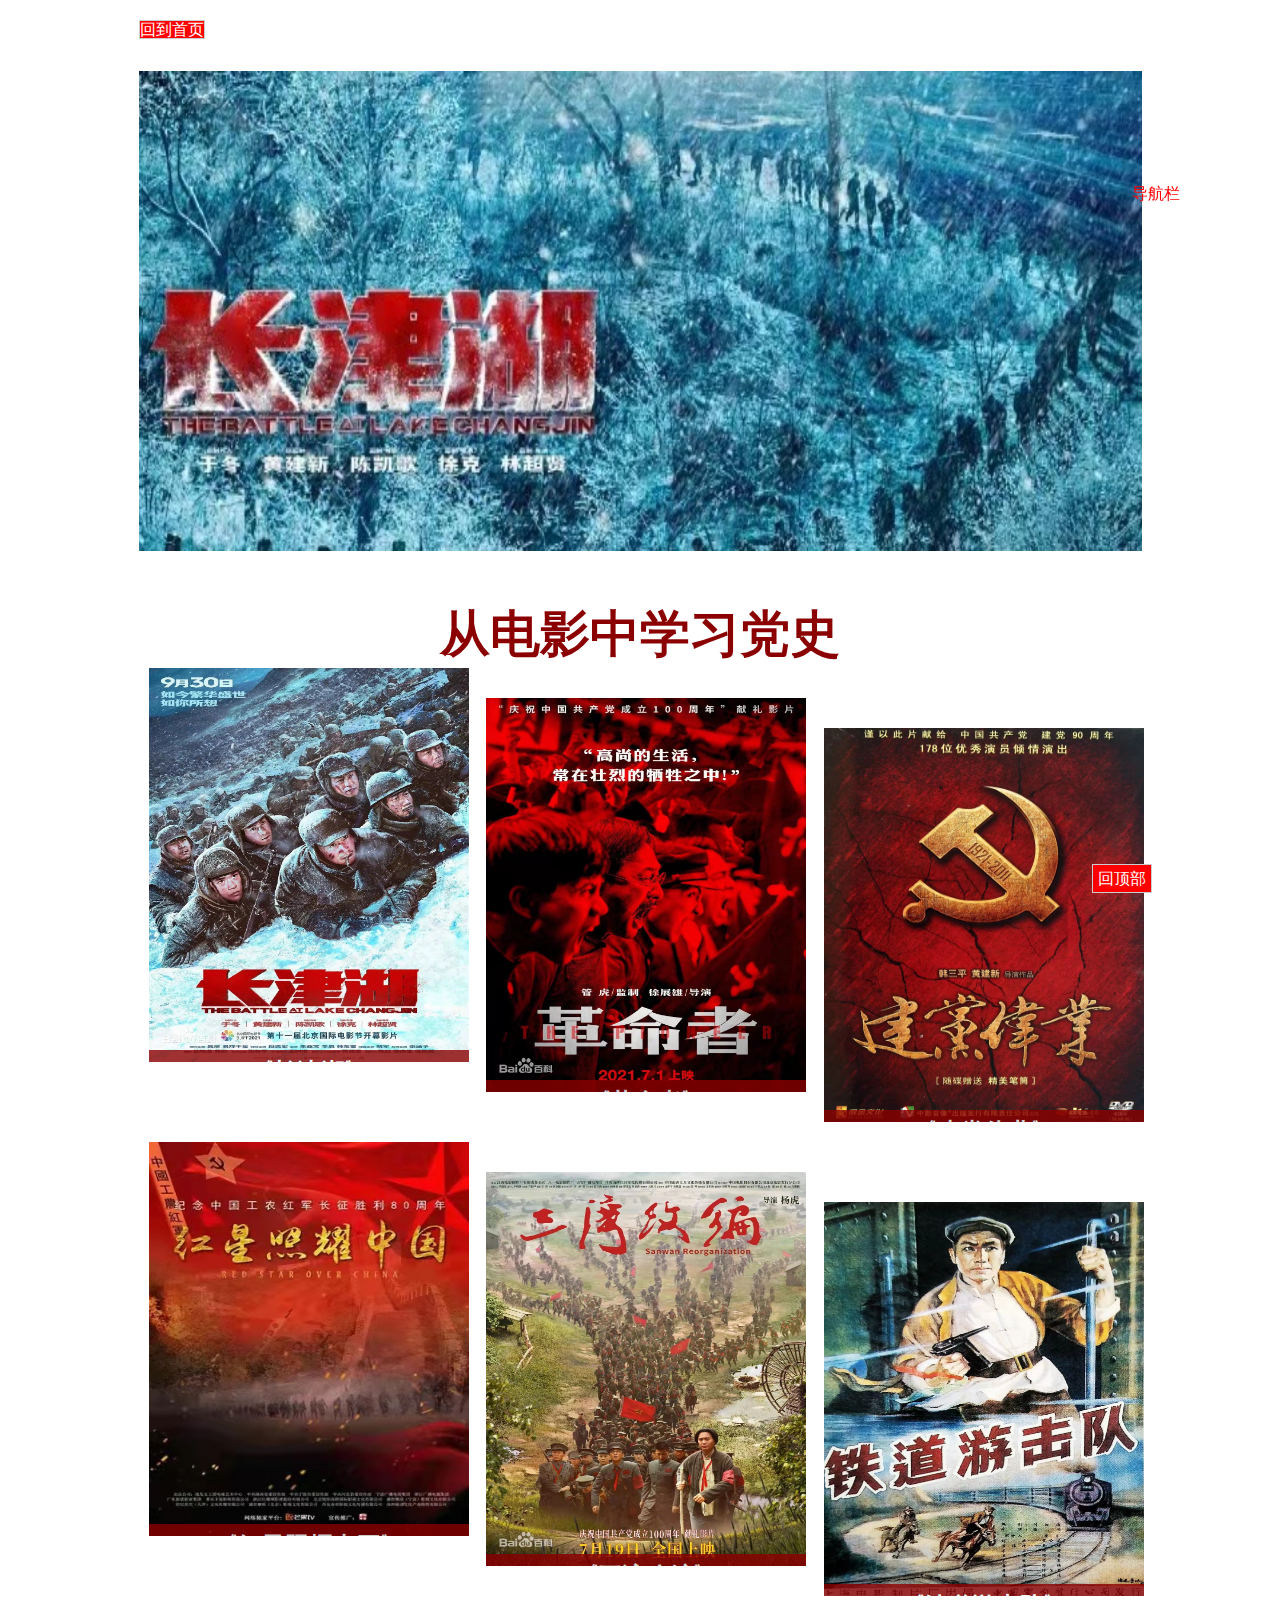
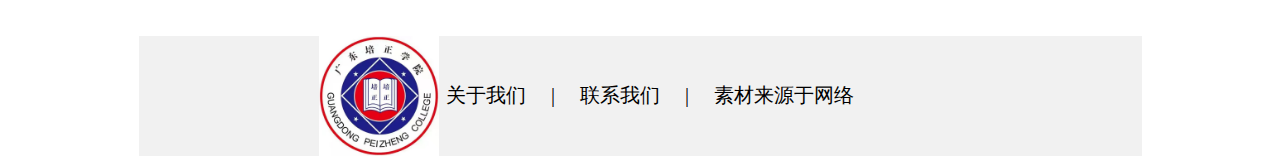
<file: movie.html>
<!DOCTYPE html>
<html lang="en">
<head>
	<meta charset="utf-8">
	<title>movie</title>
	<script type="text/javascript" src="js/jquery-3.3.1.min.js"></script>
	<style type="text/css">
	.aa ul {
   list-style-type: none;
  margin: 0;
  padding: 0;
  overflow: hidden;
  position: fixed;
  bottom: 10px;
  height: 80%;
  width: 100px;
  right: 5%;
   z-index: 9999;
}
.aa li {
  float: center;
}

.aa li a, .dropbtn {
  display: inline-block;
  color: red;
  text-align: center;
  padding: 14px 16px;
  text-decoration: none;
}

.aa li.dropdown {
  display: inline-block;
}

.dropdown-content {
  display: none;
  position: absolute;
  background-color: #f9f9f9;
  min-width: 160px;
  box-shadow: 0px 8px 16px 0px rgba(0,0,0,0.2);
  z-index: 1;
}

.dropdown-content a {
  color: black;
  padding: 12px 10px;
  text-decoration: none;
  display: block;
  text-align: left;
}

.dropdown-content a:hover {background-color:darkred;}

.dropdown:hover .dropdown-content {
  display: block;}
</style>
	<link rel="stylesheet" type="text/css" media="all" href="css/movie.css">
	<script type="text/javascript">
			$(document).ready(function(){
			var time=setInterval(function(){
					ck("right");
				},3000);
				function ck(fg){
				var index;
				for(var i=0;i<$(".list li").length;i++){
				if($(".list li").eq(i).hasClass("current")){
					index=i;
					$(".list li").eq(i).removeClass("current");
					$(".imgs img").eq(i).removeClass("fir");
				}
				}
				if(fg=="left"){
					if(index>=1){
						index--;
					}else{
						index=$(".list li").length-1;
					}
					}else{
					if(index<$(".list li").length-1){
						index++;
					}else{
						index=0;
					}
					}
					$(".list li").eq(index).addClass("current");
					$(".imgs img").eq(index).addClass("fir");
				}
			
			});
		</script>
	<script>
    $(function(){
        $('#goToTop a').click(function(){
            $('html , body').animate({scrollTop: 0},'slow');
        });
    });
    </script>
</head>
<body>
	<div id="goToTop"><a href="javascript:;">回顶部</a></div>
	<div class="entirety">
<div class="aa">
		<ul>
  <li class="dropdown">
    <a href="javascript:void(0)" class="dropbtn">导航栏</a>
    <div class="dropdown-content">
      <a href="index.html">首页</a>
			<a href="lsxy.html">绿色校园</a>
			<a href="sjx.html">党的历史</a>
			<a href="20.html">党的二十大</a>
			<a href="party.html">党章</a>
			<a href="movie.html">红色电影</a>
			<a href="theory.html">思想理论</a>
			<a href="excellent.html">优秀典范</a>
    </div>
  </li>
</ul></div>
		<div id="goToIndex"><a href="index.html">回到首页</a></div>
		<div class="tou">
			<div class="list">
		<ul>
		<li class="current"></li>
		<li></li>
		<li></li>
		</ul>
	</div>
			<div class="imgs">
				<li>
                	<img src="images/movie2.jpg" alt="" class="fir">	
                </li>
				<li>
                    <img src="images/movie5.jpg" alt="">
                </li>
				 <li>
                     <img src="images/movie1.jpg" alt="">
                 </li>
			</div>
		</div>

		<div class="title">
			<h1><font color="darkred">从电影中学习党史</font></h1>
		</div>

		<div>
			<div class="containerone">
	<li>
	<a href="https://v.pptv.com/show/gmwCgelPvic1g3iaI.html?rcc_id=baiduchuisou" target="_blank">
	<img src="images/m1.jpg" alt="">
	<div class="img-info">
		<h2>《长津湖》</h2>
		<p><font color="white">2021年9月30日上映</font></p>
</a>
</li>
</div>



<div class="containertwo">
	<li>
	<a href="https://www.mgtv.com/b/365302/12925411.html?cxid=95kqkw8n6" target="_blank">
	<img src="images/m3.jpg" alt="">
	<div class="img-info">
		<h2>《革命者》</h2>
		<p><font color="white">2021年7月1日上映</font></p>
</a>
</li>
</div>


<div class="containerthree">
	<li>
	<a href="https://baike.baidu.com/item/%E5%BB%BA%E5%85%9A%E4%BC%9F%E4%B8%9A/7664?fr=aladdin" target="_blank">
	<img src="images/m2.jpg" alt="">
	<div class="img-info">
		<h2>《建党伟业》</h2>
		<p><font color="white">2011年6月15日上映</font></p>
</a>
</li>
</div>
<div class="containerfive">
	<li>
	<a href="https://baike.baidu.com/item/%E7%BA%A2%E6%98%9F%E7%85%A7%E8%80%80%E4%B8%AD%E5%9B%BD/23637683?fr=aladdin" target="_blank">
	<img src="images/m5.jpg" alt="">
	<div class="img-info">
		<h2>《红星照耀中国》</h2>
		<p><font color="white">2019年8月8日上映</font></p>
</a>
</li>
</div>


<div class="containersix">
	<li>
	<a href="https://baike.baidu.com/item/%E4%B8%89%E6%B9%BE%E6%94%B9%E7%BC%96/55531583?fr=aladdin" target="_blank">
	<img src="images/m4.jpg" alt="">
	<div class="img-info">
		<h2>《三湾改编》</h2>
		<p><font color="white">2021年7月19日上映</font></p>
</a>
</li>
</div>

<div class="containerseven">
	<li>
	<a href="https://baike.baidu.com/item/%E9%93%81%E9%81%93%E6%B8%B8%E5%87%BB%E9%98%9F/6895495?fr=aladdin" target="_blank">
	<img src="images/m7.jpg" alt="">
	<div class="img-info">
		<h2>《铁道游击队》</h2>
		<p><font color="white">1956年上映</font></p>
</a>
</li>
</div>


		</div>


<div class="footer">
  <div class="imgs1">
  	<li>
  		<img src="images/pz.jpg">
  	</li>
  </div>
  <div class="X2"> <li>
  	<li><span>关于我们</span>
  	<span>|</span>
  	<span>联系我们</span>
  	<span>|</span>
  <span>素材来源于网络</span></li>
  </div>
</div>





	</div>

</body>
</html>
</file>
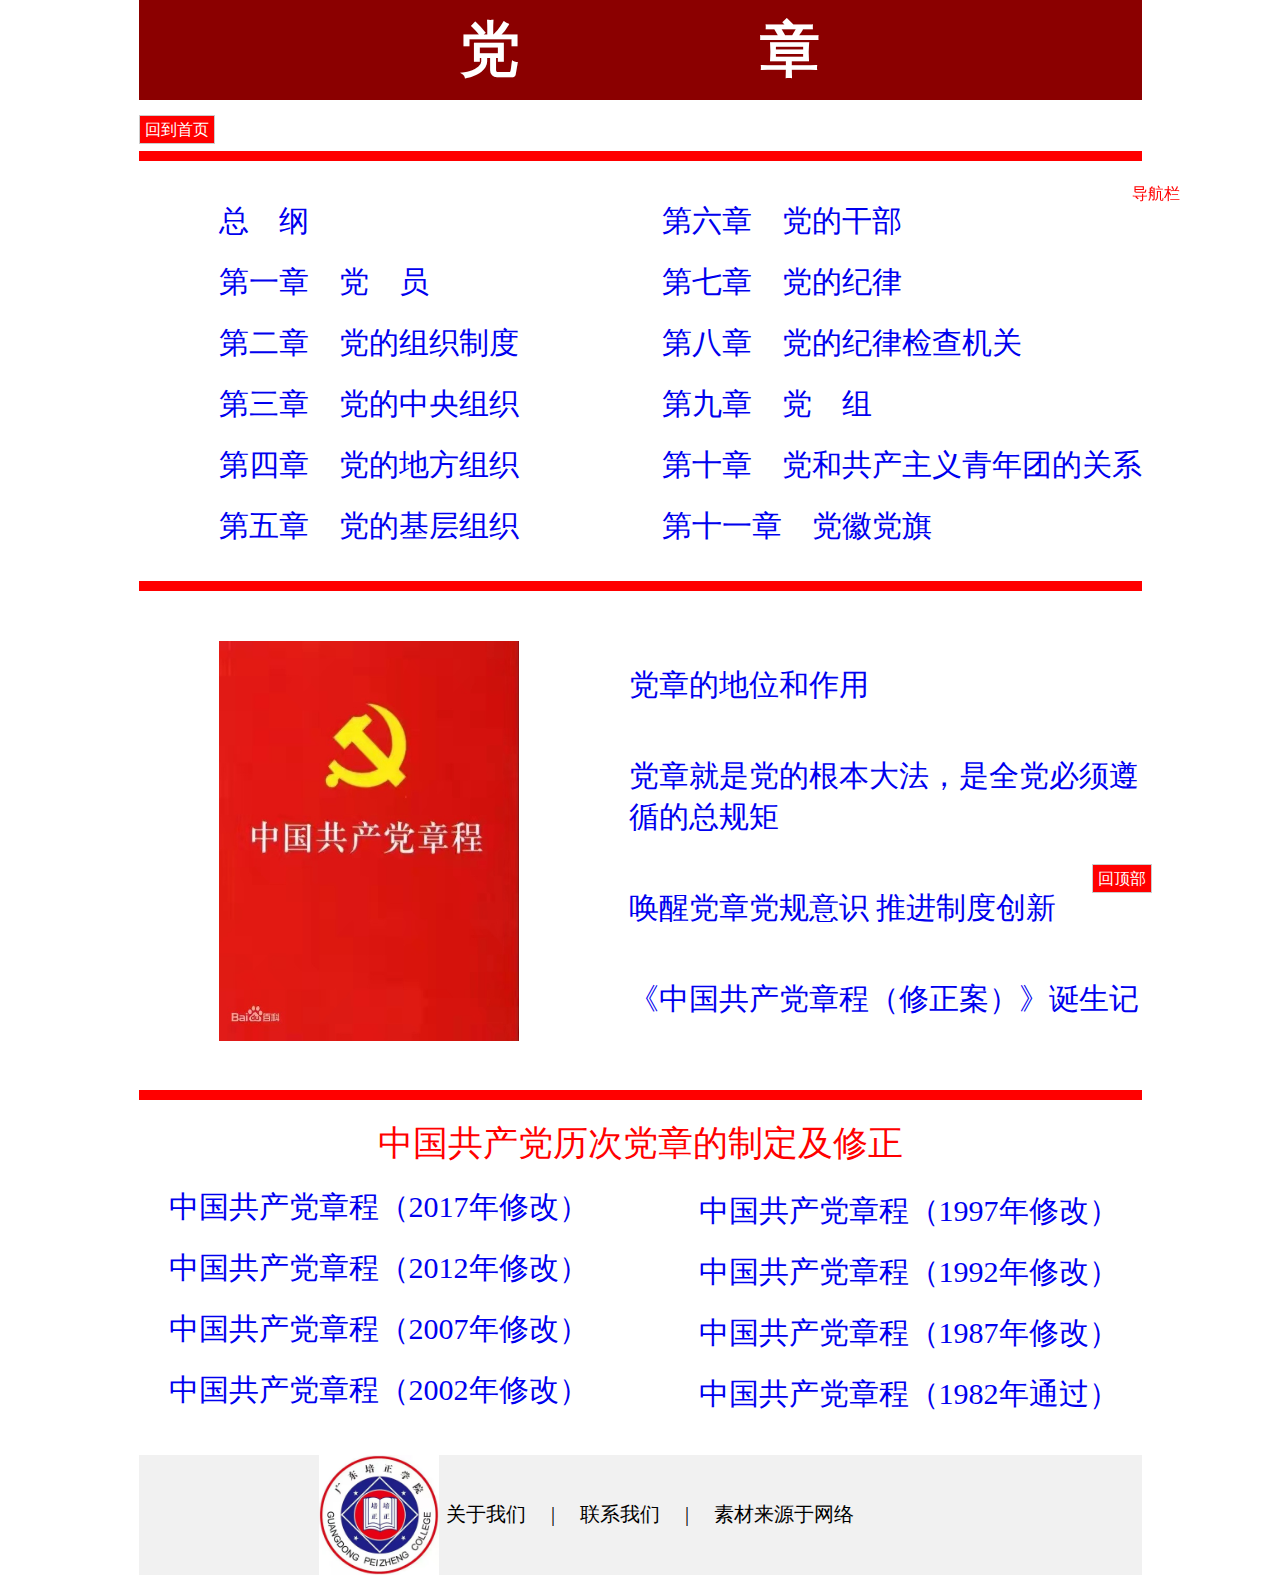
<file: party.html>
<!DOCTYPE html>
<html lang="en">
<head>
	<meta charset="utf-8">
	<title>
Party Constitution</title>
<script type="text/javascript" src="js/jquery-3.3.1.min.js"></script>
<style type="text/css">
	.aa ul {
   list-style-type: none;
  margin: 0;
  padding: 0;
  overflow: hidden;
  position: fixed;
  bottom: 10px;
  height: 80%;
  width: 100px;
  right: 5%;
   z-index: 9999;
}
.aa li {
  float: center;
}

.aa li a, .dropbtn {
  display: inline-block;
  color: red;
  text-align: center;
  padding: 14px 16px;
  text-decoration: none;
}

.aa li.dropdown {
  display: inline-block;
}

.dropdown-content {
  display: none;
  position: absolute;
  background-color: #f9f9f9;
  min-width: 160px;
  box-shadow: 0px 8px 16px 0px rgba(0,0,0,0.2);
  z-index: 1;
}

.dropdown-content a {
  color: black;
  padding: 12px 10px;
  text-decoration: none;
  display: block;
  text-align: left;
}

.dropdown-content a:hover {background-color:darkred;}

.dropdown:hover .dropdown-content {
  display: block;}
</style>
	<link rel="stylesheet" type="text/css" media="all" href="css/party.css">
		<script>
    $(function(){
        $('#goToTop a').click(function(){
            $('html , body').animate({scrollTop: 0},'fast');
        });
    });
    </script>
</head>
<body>
<div class="entirety">
	<div id="goToTop"><a href="javascript:;">回顶部</a></div>	
	<div class="aa">
		<ul>
  <li class="dropdown">
    <a href="javascript:void(0)" class="dropbtn">导航栏</a>
    <div class="dropdown-content">
      <a href="index.html">首页</a>
			<a href="lsxy.html">绿色校园</a>
			<a href="sjx.html">党的历史</a>
			<a href="20.html">党的二十大</a>
			<a href="party.html">党章</a>
			<a href="movie.html">红色电影</a>
			<a href="theory.html">思想理论</a>
			<a href="excellent.html">优秀典范</a>
    </div>
  </li>
</ul></div>
<div class="top">
	<h1><font color="white">党　　　　章</font></h1>
</div>
<div id="goToIndex"><a href="index.html">回到首页</a></div>
<div class="line"></div>
<div class="PC">
<ul>
	<li><a href="https://www.12371.cn/special/zggcdzc/zggcdzcqw/#zonggang" target="_blank">总　纲</a></li>
	<li><a href="https://www.12371.cn/special/zggcdzc/zggcdzcqw/#diyizhang" target="_blank">第一章　党　员</a></li>
	<li><a href="https://www.12371.cn/special/zggcdzc/zggcdzcqw/#dierzhang" target="_blank">第二章　党的组织制度</a></li>
	<li><a href="https://www.12371.cn/special/zggcdzc/zggcdzcqw/#disanzhang" target="_blank">第三章　党的中央组织</a></li>
	<li><a href="https://www.12371.cn/special/zggcdzc/zggcdzcqw/#disizhang" target="_blank">第四章　党的地方组织</a></li>
	<li><a href="https://www.12371.cn/special/zggcdzc/zggcdzcqw/#diwuzhang" target="_blank">第五章　党的基层组织</a></li>
</ul>
</div>
<div class="PC2">
	<ul>
	<li><a href="https://www.12371.cn/special/zggcdzc/zggcdzcqw/#diliuzhang" target="_blank">第六章　党的干部</a></li>
	<li><a href="https://www.12371.cn/special/zggcdzc/zggcdzcqw/#diqizhang" target="_blank">第七章　党的纪律</a></li>
	<li><a href="https://www.12371.cn/special/zggcdzc/zggcdzcqw/#dibazhang" target="_blank">第八章　党的纪律检查机关</a></li>
	<li><a href="https://www.12371.cn/special/zggcdzc/zggcdzcqw/#dijiuzhang" target="_blank">第九章　党　组</a></li>
	<li><a href="https://www.12371.cn/special/zggcdzc/zggcdzcqw/#dishizhang" target="_blank">第十章　党和共产主义青年团的关系</a></li>
	<li><a href="https://www.12371.cn/special/zggcdzc/zggcdzcqw/#dishiyizhang" target="_blank">第十一章　党徽党旗</a></li>
	</ul>
</div>

<div class="line2"></div>
<div class="imgs"><img src="images/party1.jpg"></div>
<div class="party2">
<ul>
<li><a href="https://www.12371.cn/2019/10/05/VIDE1570284240684282.shtml" target="_blank">党章的地位和作用</a></li>
<li><a href="https://news.12371.cn/2018/04/19/ARTI1524103884975331.shtml" target="_blank">党章就是党的根本大法，是全党必须遵循的总规矩</a></li>
<li><a href="http://www.sdjj.gov.cn/articles/ch01034/201505/57806059-f627-436c-a8fc-1f0e2c8497ca.html" target="_blank">唤醒党章党规意识 推进制度创新</a></li>
<li><a href="http://www.sdjj.gov.cn/articles/ch01034/201410/f8930b9b-1c6b-42a0-9f8f-ad4833412155.html" target="_blank">《中国共产党章程（修正案）》诞生记</a></li></ul>

</div>

<div class="line3"></div>
<div class="title"><font color="red">中国共产党历次党章的制定及修正</font></div>
<div class="lici">
<ul>
<li><a href="https://www.12371.cn/special/zggcdzc/zggcdzcqw/" traget="_blank">中国共产党章程（2017年修改）</a></li>
<li><a href="https://news.12371.cn/2012/11/18/ARTI1353240237279676.shtml" traget="_blank">中国共产党章程（2012年修改）</a></li>
<li><a href="https://news.12371.cn/2015/03/11/ARTI1426056999129192.shtml" traget="_blank">中国共产党章程（2007年修改）</a></li>
<li><a href="https://news.12371.cn/2015/03/11/ARTI1426058071921337.shtml" traget="_blank">中国共产党章程（2002年修改）</a></li>
</ul>
</div>
<div class="lici2">
<li><a href="https://news.12371.cn/2015/03/11/ARTI1426058924024547.shtml" traget="_blank">中国共产党章程（1997年修改）</a></li>
<li><a href="https://fuwu.12371.cn/2014/12/24/ARTI1419399356558735.shtml" traget="_blank">中国共产党章程（1992年修改）</a></li>
<li><a href="https://fuwu.12371.cn/2014/12/24/ARTI1419399131052717.shtml" traget="_blank">中国共产党章程（1987年修改）</a></li>
<li><a href="https://fuwu.12371.cn/2014/12/24/ARTI1419388285737423.shtml" traget="_blank">中国共产党章程（1982年通过）</a></li>
</div>
<div class="footer">
  <div class="imgs1">
  	<li>
  		<img src="images/pz.jpg">
  	</li>
  </div>
  <div class="X2"> <li>
  	<li><span>关于我们</span>
  	<span>|</span>
  	<span>联系我们</span>
  	<span>|</span>
  <span>素材来源于网络</span></li>
  </div>
</div>

</div>

</div>
</body>
</html>
</file>
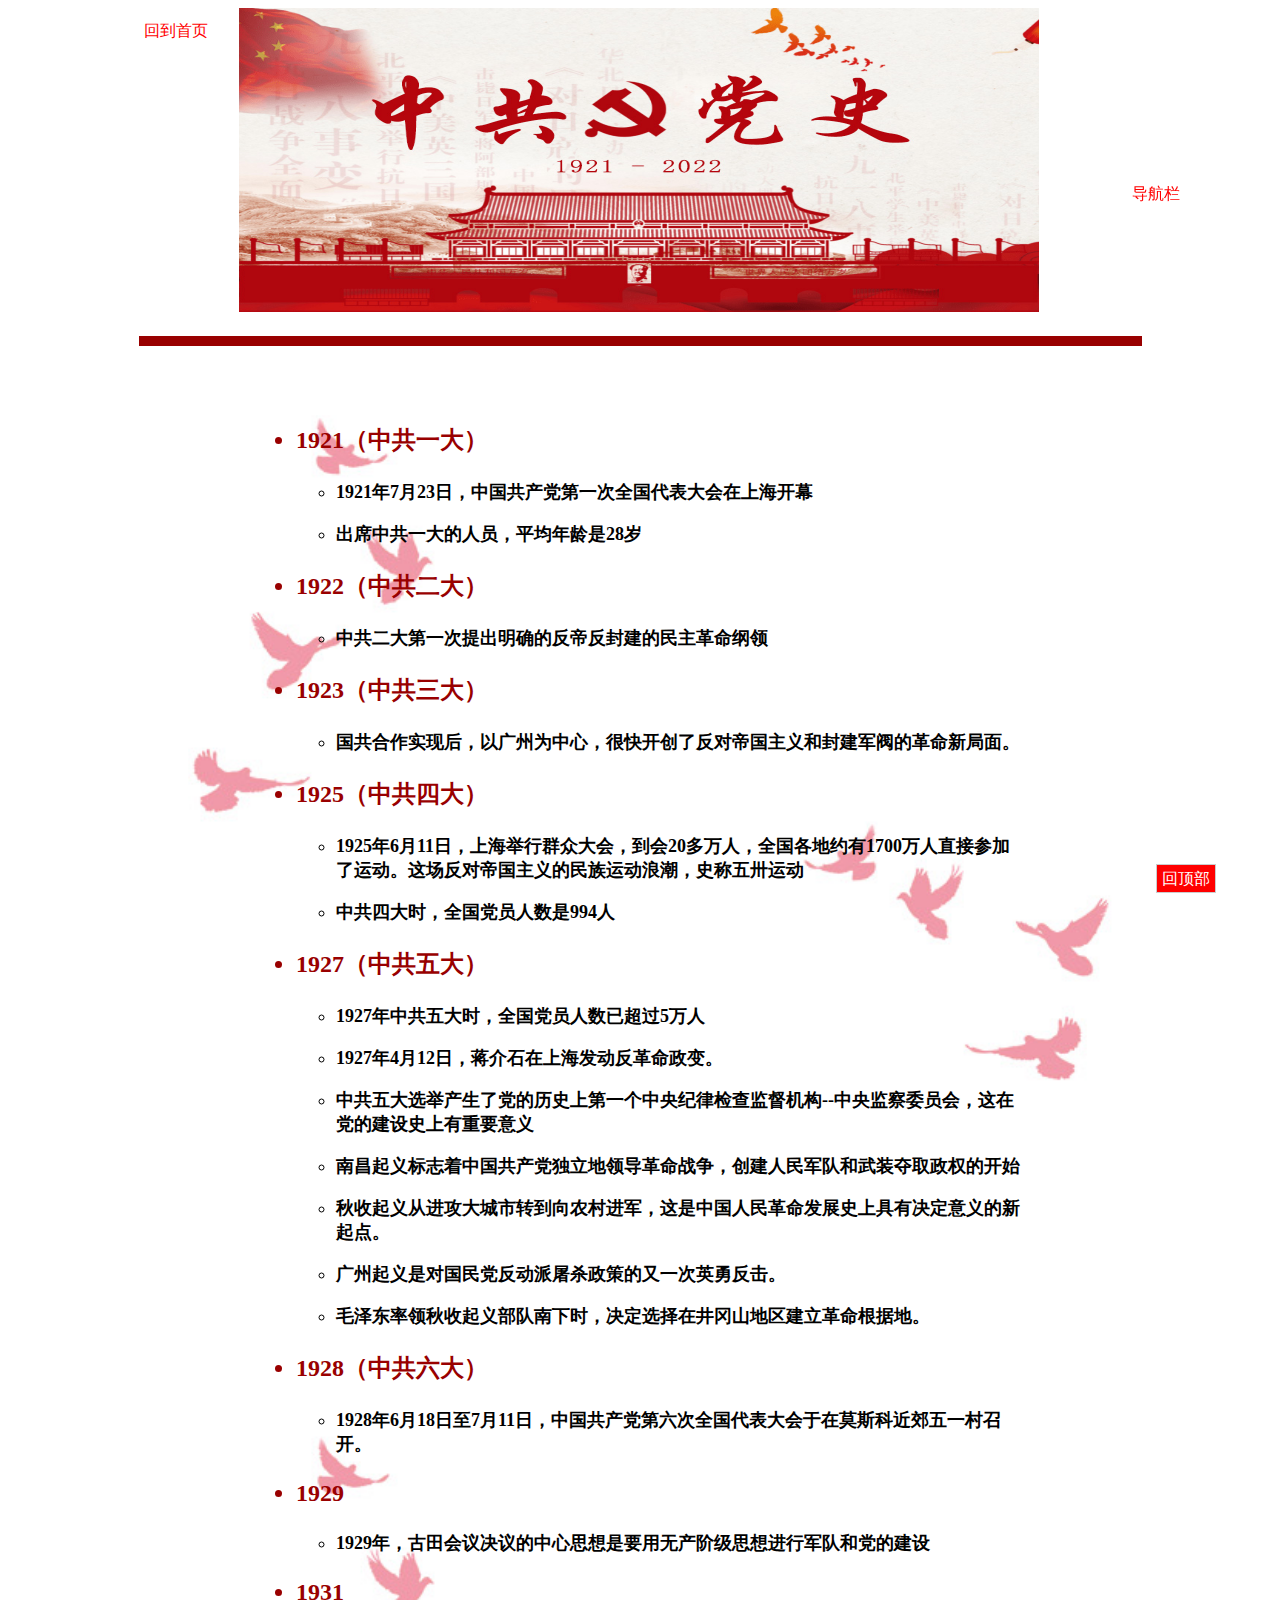
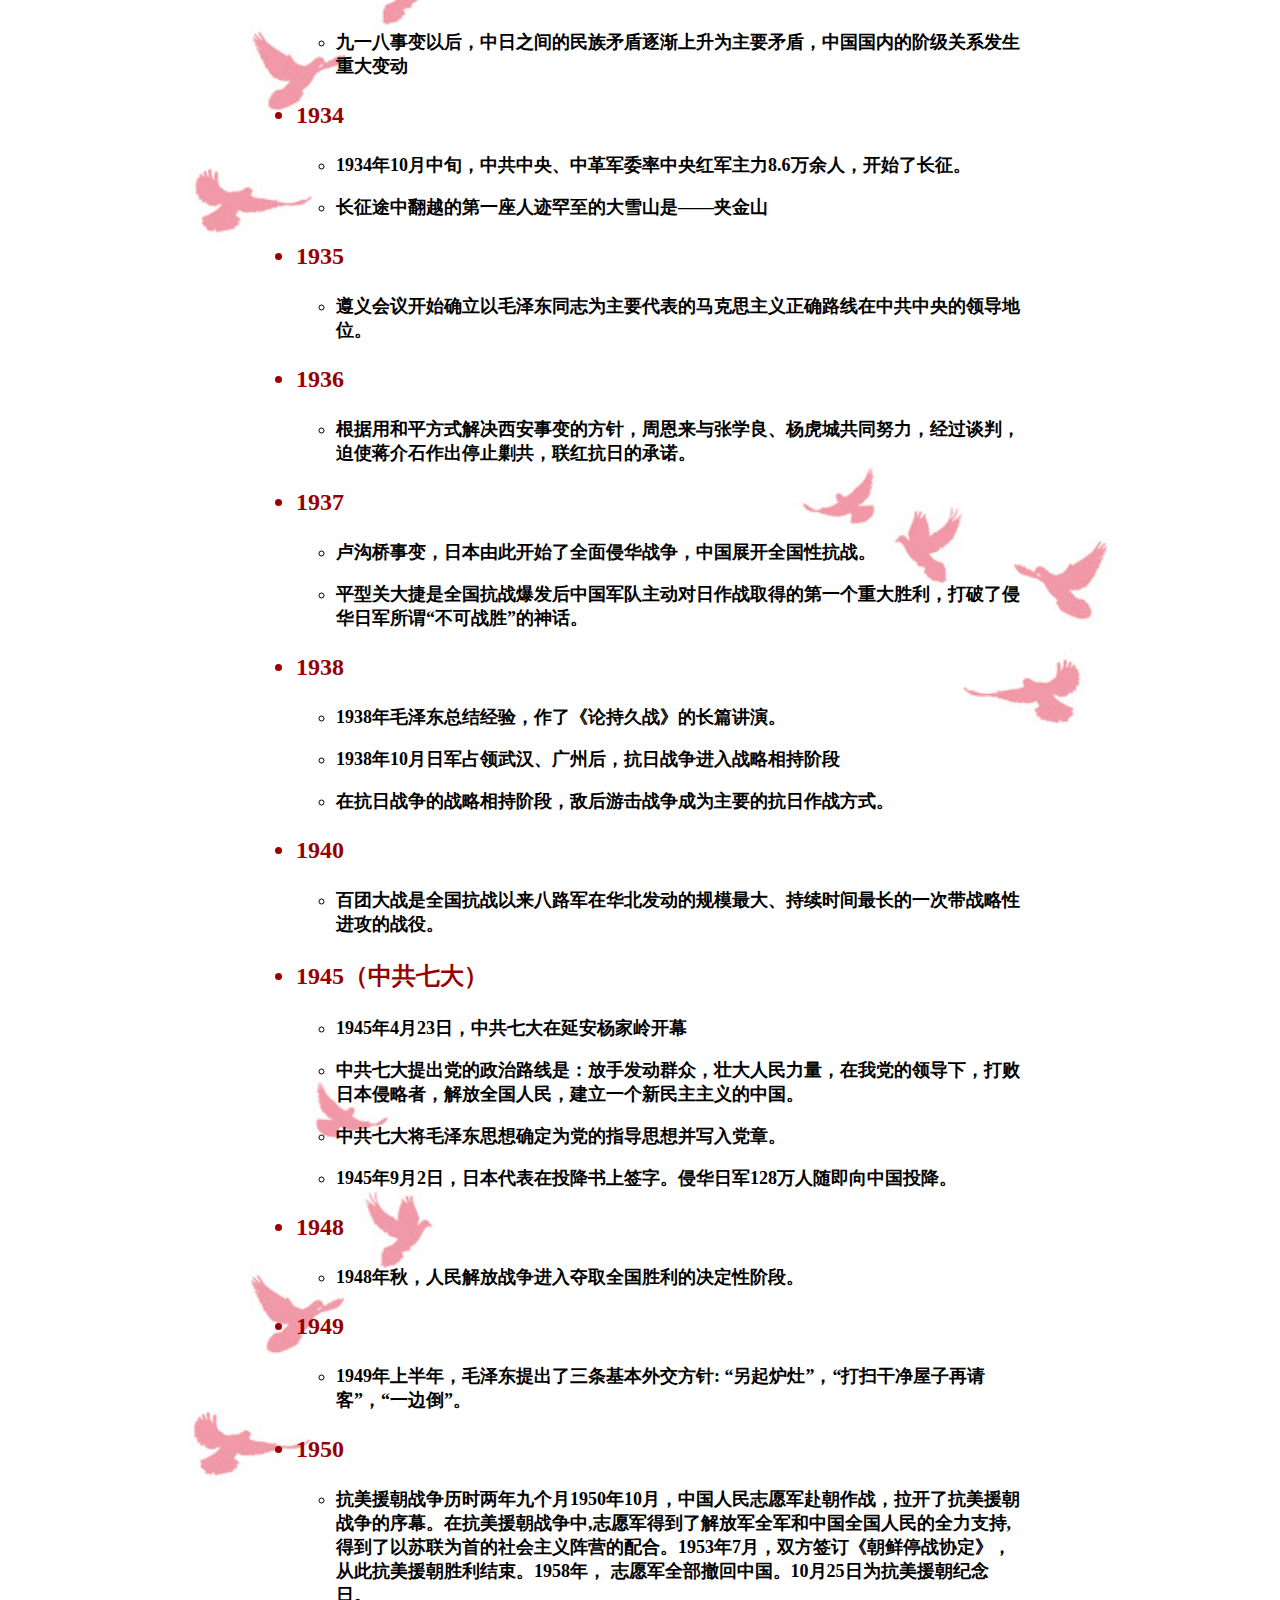
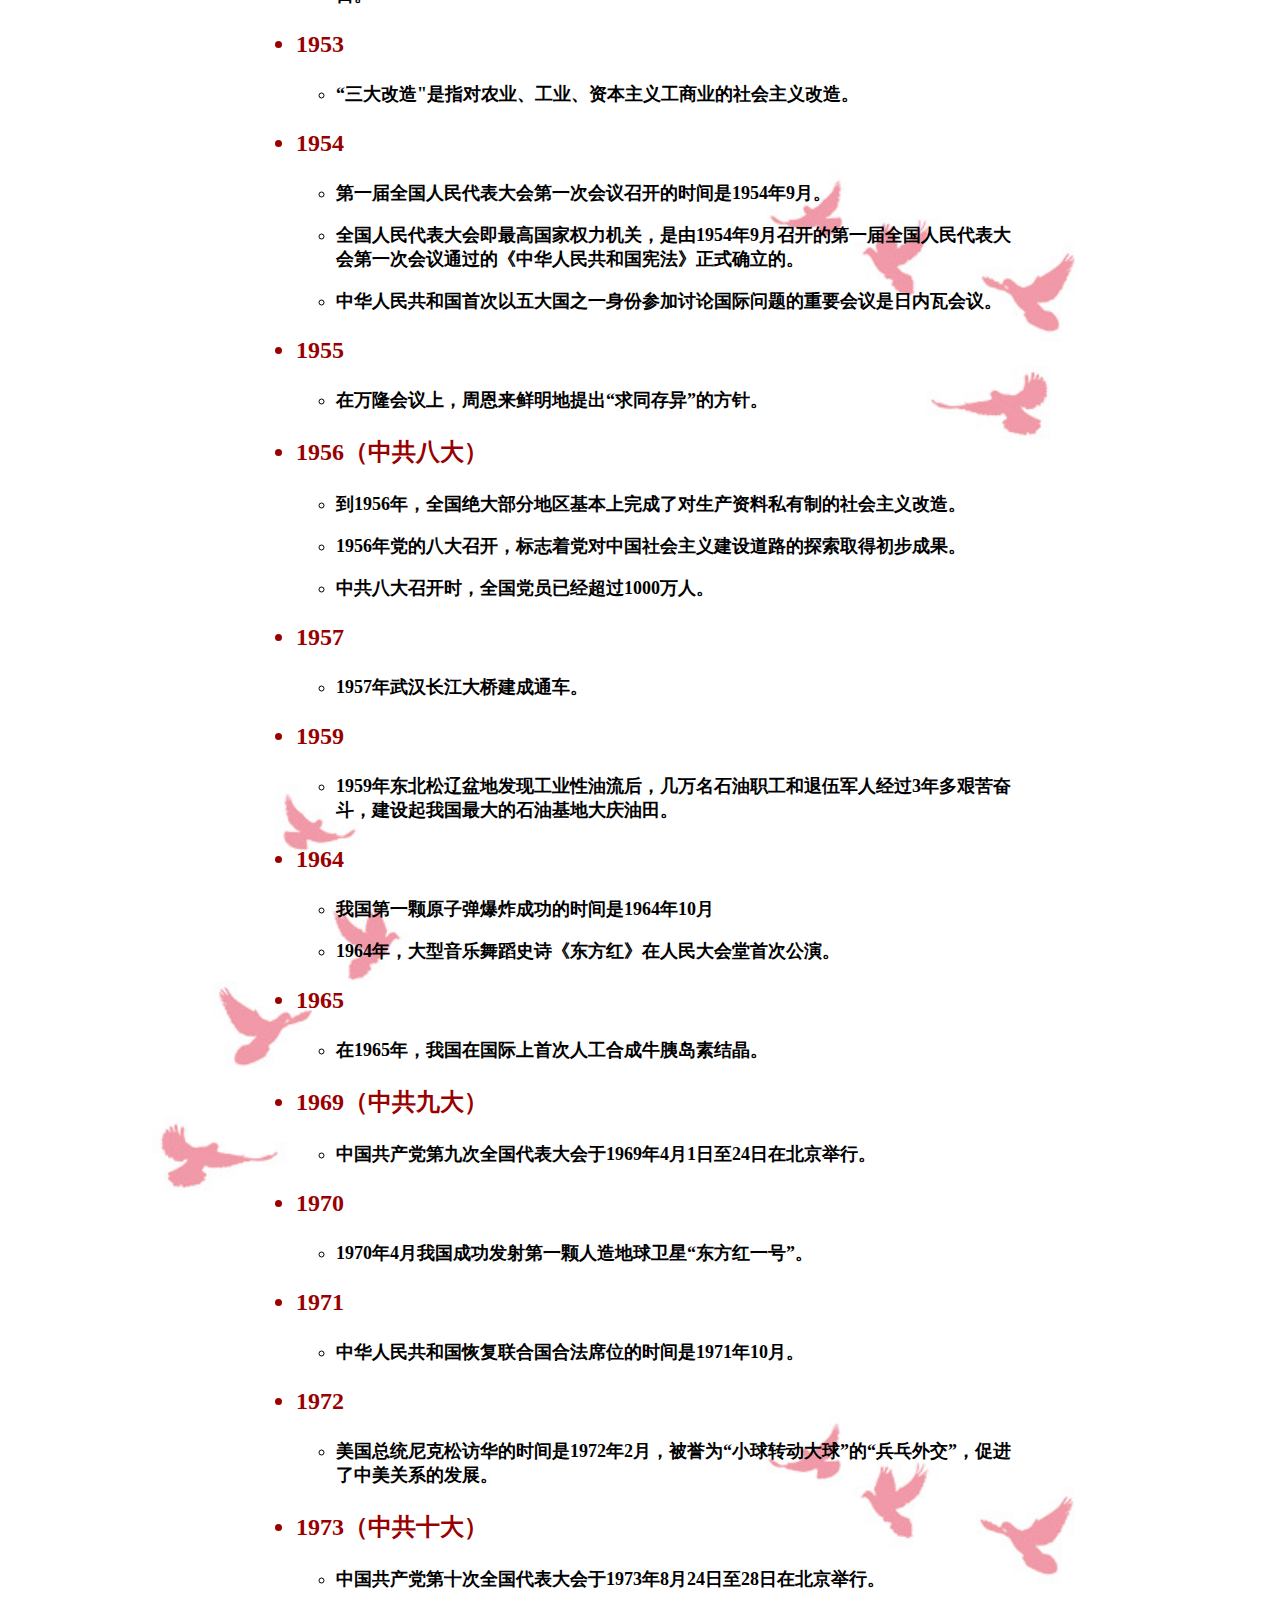
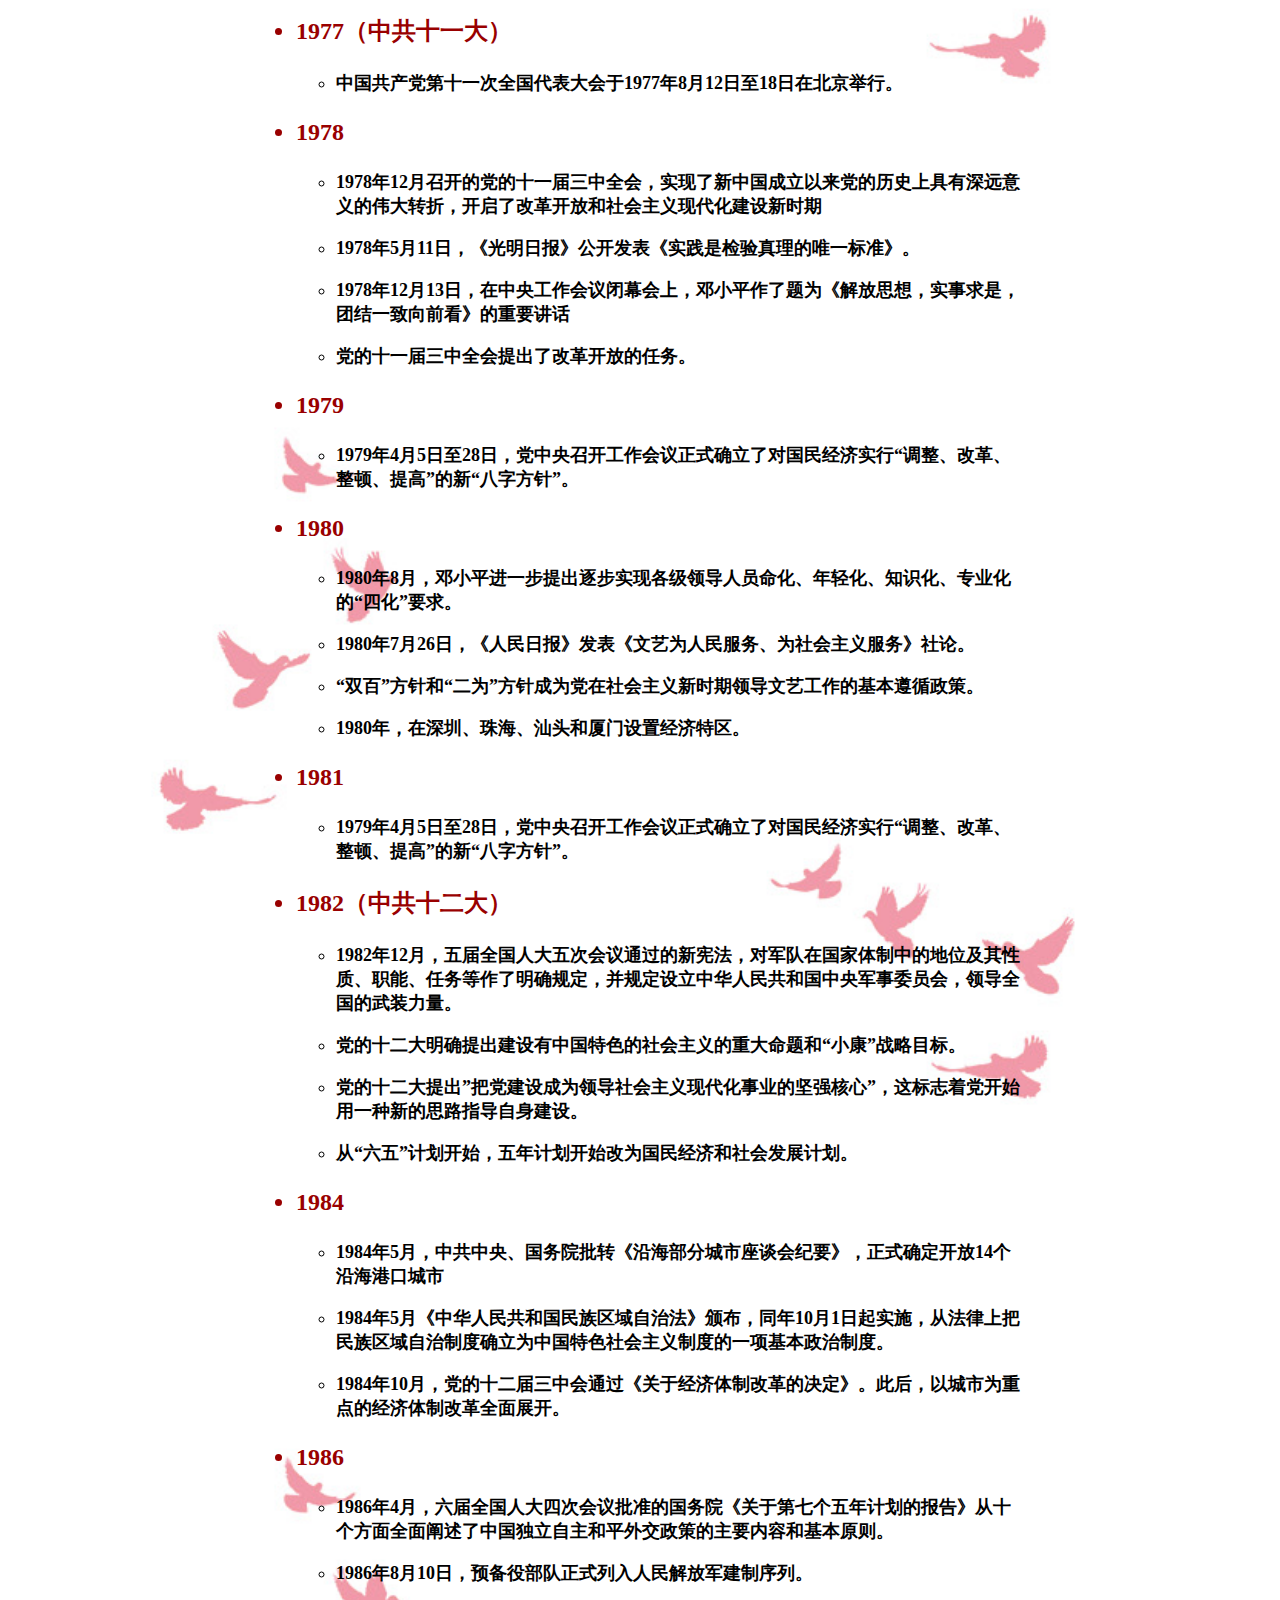
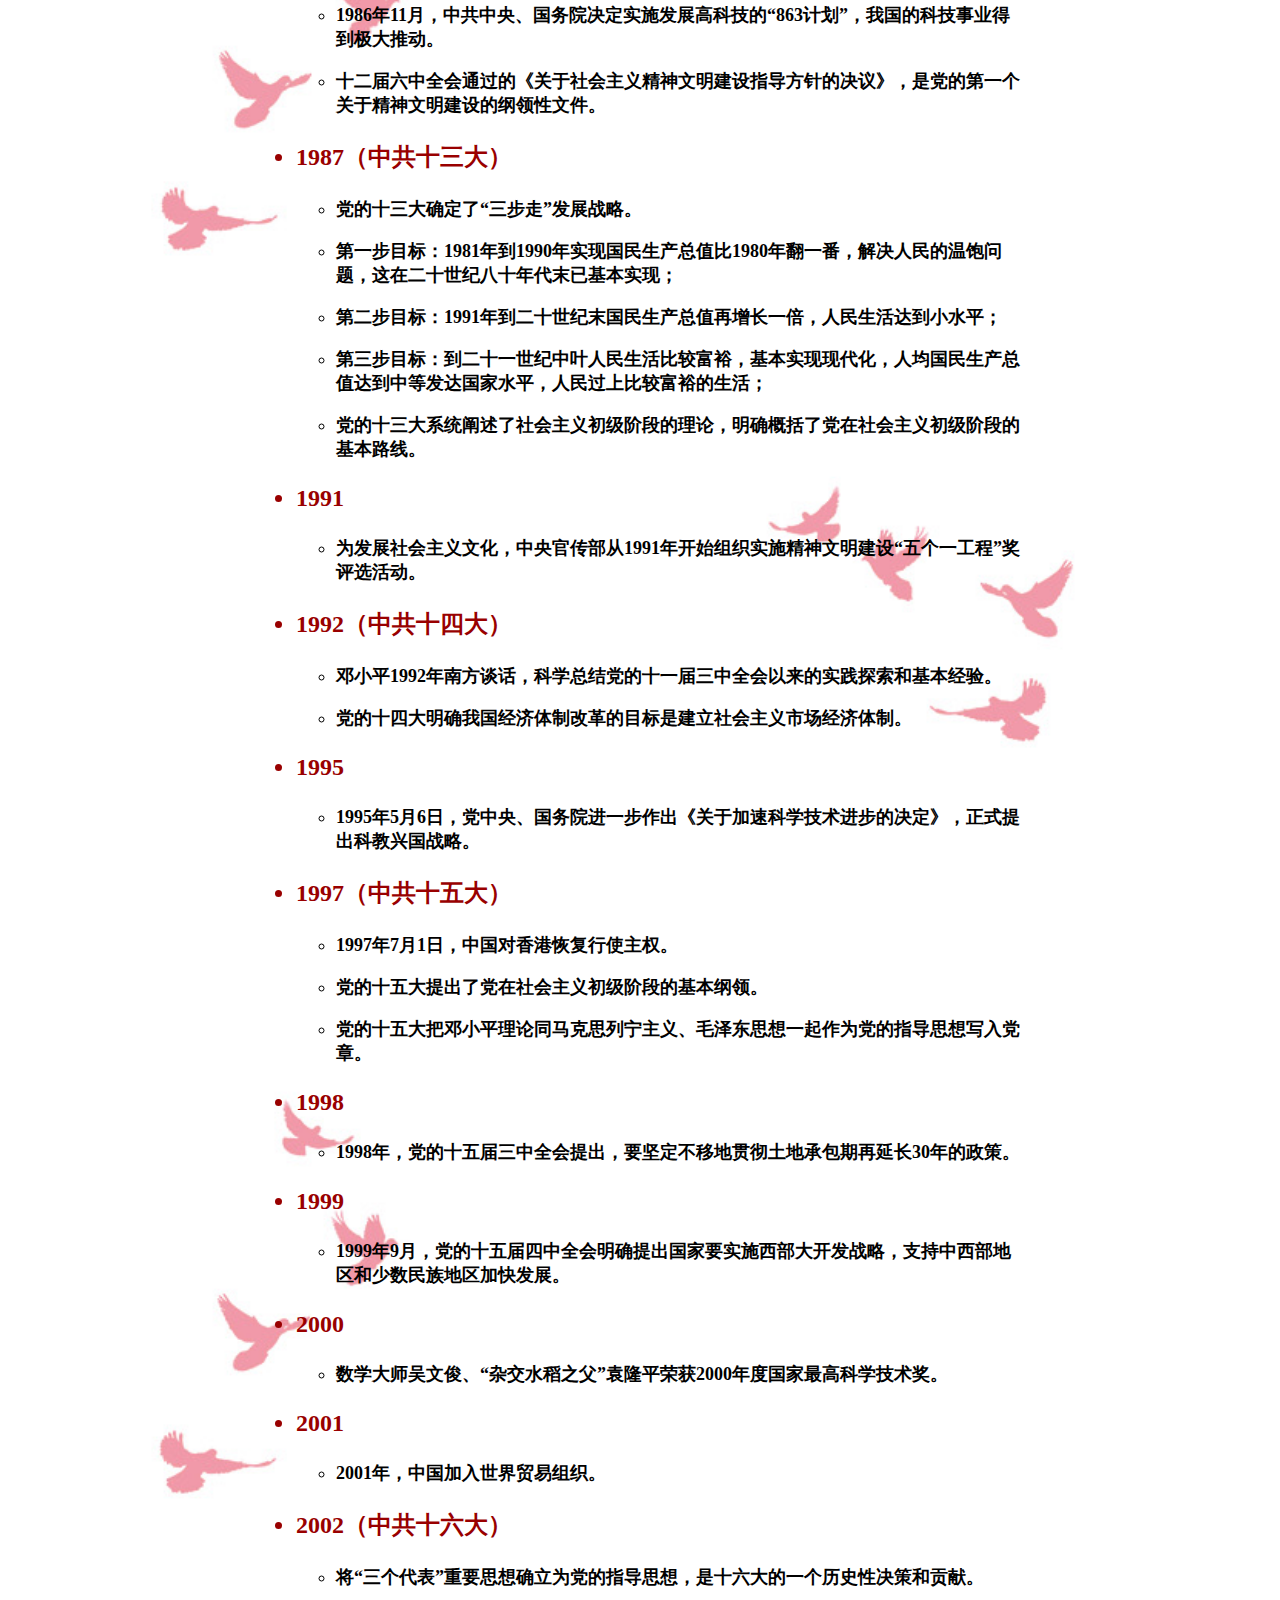
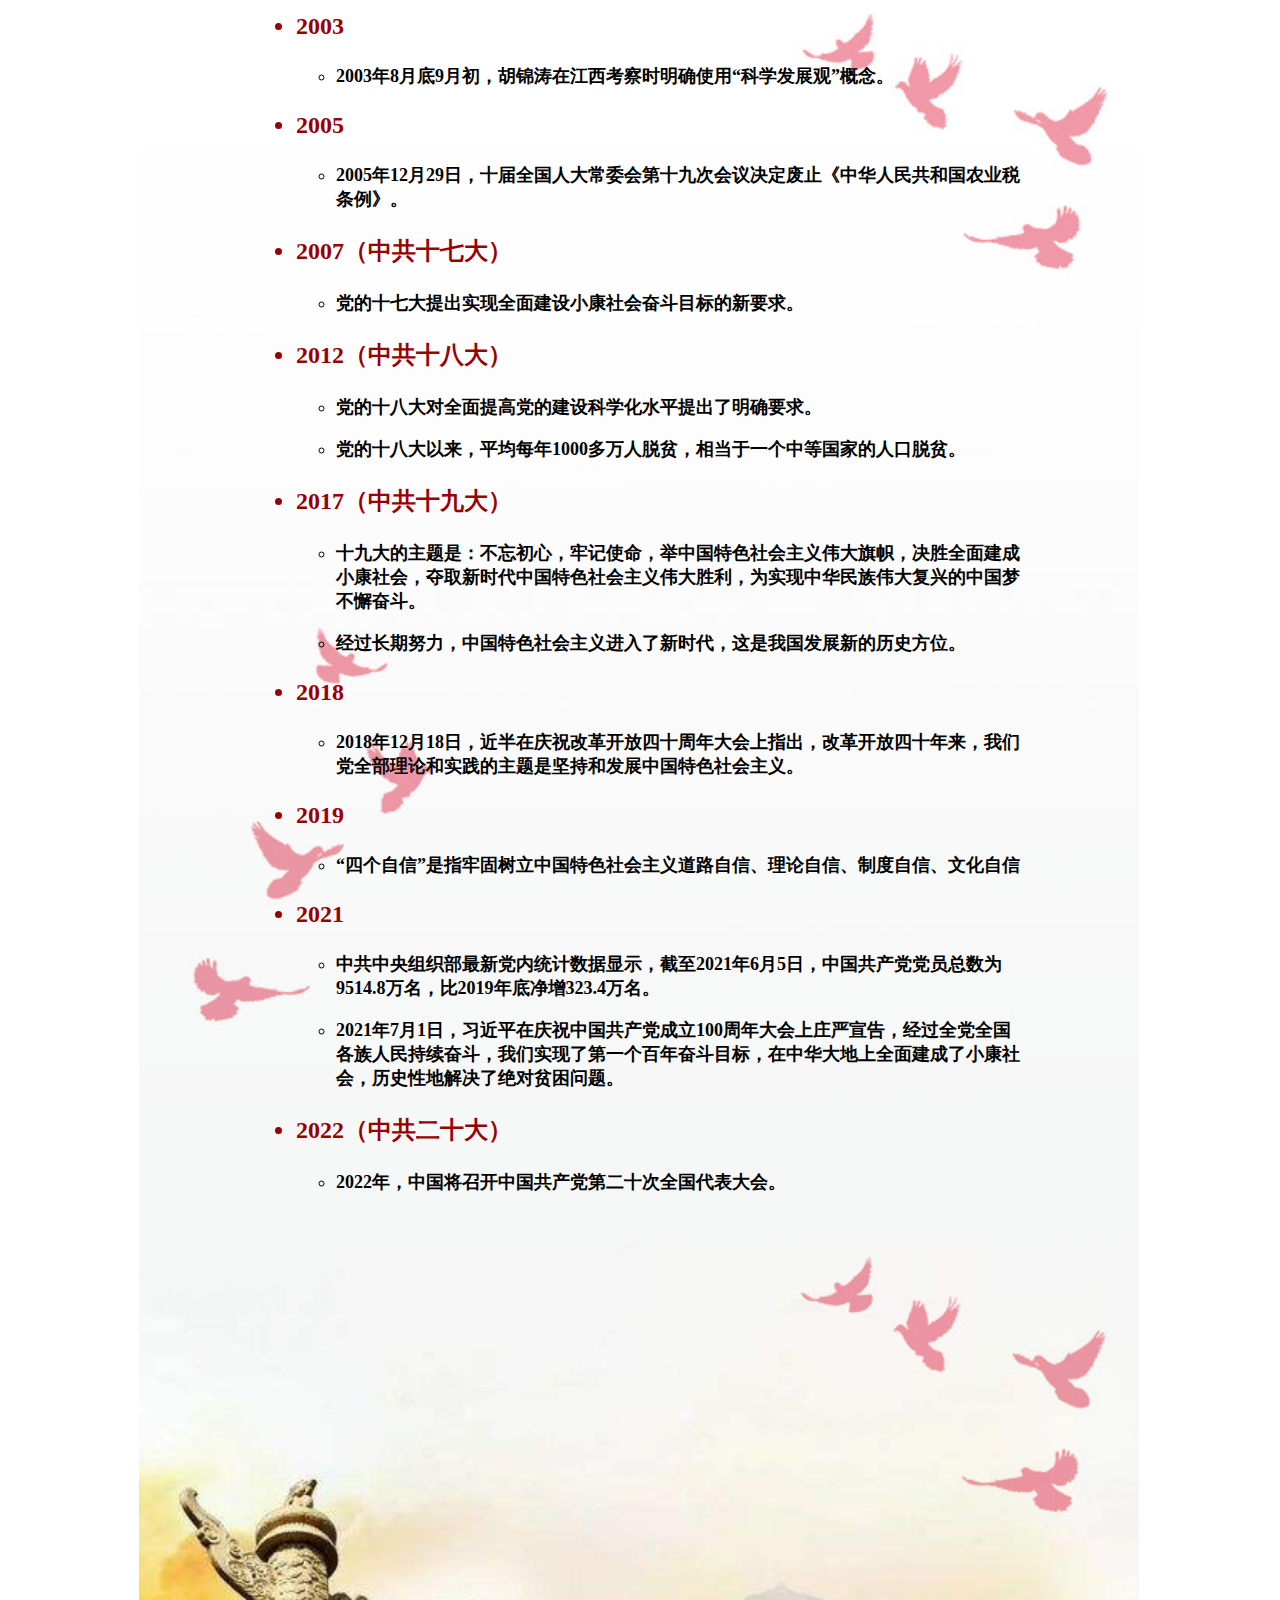
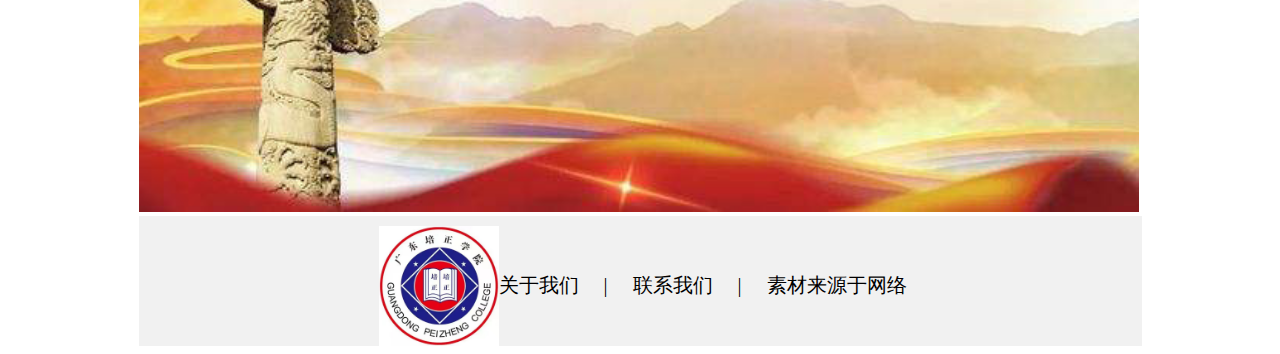
<file: sjx.html>
<!doctype html>
<html>
<head>
<meta charset="utf-8">
<title>sjx</title>
<script type="text/javascript" src="js/jquery-3.3.1.min.js"></script>
<style type="text/css">

#apDiv2 {
	position: absolute;
	left: 20%;
	top: 400px;
	width: 60%;
	height: 253px;
	z-index: 1;
}
.li1{font-size:18px; color:#000;}
#apDiv1 {
	position: absolute;
	left: 144px;
	top: 21px;
	width: 98px;
	height: 28px;
	z-index: 2;
}
.a1{color:#FFF; }
.footer {
  padding-top: 10px;
  background-color: #f1f1f1;
  font-size: 20px;
  height: 120px;
}
.i1{
  width: 46px;
  height: 46px;
}
.i1 img{
  width: 120px;
  height: 120px;
  margin-left:70px;
}
.x1{

}
.footer li{
  list-style-type: none;
  margin-left: 170px;
  display: inline;

}
.footer li span{
  padding-left: 20px;
}
#goToTop { position: fixed; bottom: 10px; right: 5%; z-index: 9999;}
#goToTop a {
 border: 1px solid #CCCCCC;
 background-color:#ff0000 ;
 color: white;
 font-size: 16px;
 padding: 5px;
 text-decoration: none; }
 #entirety{
  width: 1003px;
  margin: 0 auto;
 }
 .aa ul {
   list-style-type: none;
  margin: 0;
  padding: 0;
  overflow: hidden;
  position: fixed;
  bottom: 10px;
  height: 80%;
  width: 100px;
  right: 5%;

   z-index: 9999;
}
.aa li {
  float: center;
}

.aa li a, .dropbtn {
  display: inline-block;
  color: red;
  text-align: center;
  padding: 14px 16px;
  text-decoration: none;
}

.aa li.dropdown {
  display: inline-block;
}

.dropdown-content {
  display: none;
  position: absolute;
  background-color: #f9f9f9;
  min-width: 160px;
  box-shadow: 0px 8px 16px 0px rgba(0,0,0,0.2);
  z-index: 1;
}

.dropdown-content a {
  color: black;
  padding: 12px 10px;
  text-decoration: none;
  display: block;
  text-align: left;
}

.dropdown-content a:hover {background-color:darkred;}

.dropdown:hover .dropdown-content {
  display: block;}
</style>
  <script>
    $(function(){
        $('#goToTop a').click(function(){
            $('html , body').animate({scrollTop: 0},'fast');
        });
    });
    </script>
</head>

<body>
  <div id="entirety">
    <div class="aa">
    <ul>
  <li class="dropdown">
    <a href="javascript:void(0)" class="dropbtn">导航栏</a>
    <div class="dropdown-content">
      <a href="index.html">首页</a>
      <a href="lsxy.html">绿色校园</a>
      <a href="sjx.html">党的历史</a>
      <a href="20.html">党的二十大</a>
      <a href="party.html">党章</a>
      <a href="movie.html">红色电影</a>
      <a href="theory.html">思想理论</a>
      <a href="excellent.html">优秀典范</a>
    </div>
  </li>
</ul></div>
  <div id="goToTop"><a href="javascript:;">回顶部</a></div>
<div id="apDiv2">

  <ul type="disc" style="font-weight: bold; font-size: 24px; font-family: '仿宋'; color:#900; ">
    <li><p>1921（中共一大）</p></li>
    <ul class="li1"><li>
      <p>1921年7月23日，中国共产党第一次全国代表大会在上海开幕
      </p>
    </li>
    <li>
      <p>出席中共一大的人员，平均年龄是28岁
      </p>
    </li>
    </ul>
    <li>
      <p>1922（中共二大）</p>      
    </li>
    <ul class="li1"><li>
      <p>中共二大第一次提出明确的反帝反封建的民主革命纲领       
      </p>
    </li>
    </ul>
    <li>
      <p>1923（中共三大）</p>
    </li>
     <ul class="li1"><li>
      <p>国共合作实现后，以广州为中心，很快开创了反对帝国主义和封建军阀的革命新局面。<br>
      </p>
    </li>
    </ul>
    <li>
      <p>1925（中共四大）</p>
    </li>
    <ul class="li1"><li>
      <p>1925年6月11日，上海举行群众大会，到会20多万人，全国各地约有1700万人直接参加了运动。这场反对帝国主义的民族运动浪潮，史称五卅运动     
      </p></li>
     <li> <p>中共四大时，全国党员人数是994人</p>
    </li>
    </ul>
    <li>
      <p>1927（中共五大）</p>
    </li>
    <ul class="li1"><li>
      <p>1927年中共五大时，全国党员人数已超过5万人
      
        <li><p>1927年4月12日，蒋介石在上海发动反革命政变。</p></li>
      
        <li><p>中共五大选举产生了党的历史上第一个中央纪律检查监督机构--中央监察委员会，这在党的建设史上有重要意义
        
        <li><p>南昌起义标志着中国共产党独立地领导革命战争，创建人民军队和武装夺取政权的开始
        <br>
        <li><p>秋收起义从进攻大城市转到向农村进军，这是中国人民革命发展史上具有决定意义的新起点。
        <li><p>广州起义是对国民党反动派屠杀政策的又一次英勇反击。
        
        <li><p>毛泽东率领秋收起义部队南下时，决定选择在井冈山地区建立革命根据地。
       
      </p>
    </li>
    </ul>
    <li>
      <p>1928（中共六大）</p>
    </li><ul class="li1"><li>
      <p> 1928年6月18日至7月11日，中国共产党第六次全国代表大会于在莫斯科近郊五一村召开。
      </p>
    </li>
    </ul>
     
    <li>
      <p>1929</p>
    </li>
    <ul class="li1"><li>
      <p>1929年，古田会议决议的中心思想是要用无产阶级思想进行军队和党的建设
      
      </p>
    </li>
    </ul>
    <li>
      <p>1931</p>
    </li><ul class="li1"><li>
      <p>九一八事变以后，中日之间的民族矛盾逐渐上升为主要矛盾，中国国内的阶级关系发生重大变动
      </p>
    </li>
    </ul>
    <li>
      <p>1934</p>
    </li>
     <ul class="li1"><li>
      <p>1934年10月中旬，中共中央、中革军委率中央红军主力8.6万余人，开始了长征。     
      </p></li>
     <li> <p>长征途中翻越的第一座人迹罕至的大雪山是——夹金山</p>
    </li>
    </ul>
    <li>
      <p>1935</p>
    </li>
    <ul class="li1"><li>
      <p>遵义会议开始确立以毛泽东同志为主要代表的马克思主义正确路线在中共中央的领导地位。

      </p>
    </li>
    </ul>
    <li>
      <p>1936</p>
    </li>
    <ul class="li1"><li>
      <p>根据用和平方式解决西安事变的方针，周恩来与张学良、杨虎城共同努力，经过谈判，迫使蒋介石作出停止剿共，联红抗日的承诺。

      </p>
    </li>
    </ul>
    <li>
      <p>1937</p>
    </li><ul class="li1"><li>
      <p>卢沟桥事变，日本由此开始了全面侵华战争，中国展开全国性抗战。   
      </p></li>
     <li> <p>平型关大捷是全国抗战爆发后中国军队主动对日作战取得的第一个重大胜利，打破了侵华日军所谓“不可战胜”的神话。</p>
    </li>
    </ul>
    <li>
      <p>1938</p>
    </li><ul class="li1"><li>
      <p>1938年毛泽东总结经验，作了《论持久战》的长篇讲演。   
      </p></li>
     <li> <p>1938年10月日军占领武汉、广州后，抗日战争进入战略相持阶段
</p>
    </li>
    <li> <p>在抗日战争的战略相持阶段，敌后游击战争成为主要的抗日作战方式。
</p>
    </li>
    </ul>
    <li>
      <p>1940</p>
    </li><ul class="li1"><li>
      <p>百团大战是全国抗战以来八路军在华北发动的规模最大、持续时间最长的一次带战略性进攻的战役。
      </p>
    </li>
    </ul>
    <li>
      <p>1945（中共七大）</p>
    </li><ul class="li1"><li>
      <p>1945年4月23日，中共七大在延安杨家岭开幕  
      </p></li>
     <li> <p>中共七大提出党的政治路线是：放手发动群众，壮大人民力量，在我党的领导下，打败日本侵略者，解放全国人民，建立一个新民主主义的中国。

</p>
    </li>
    <li> <p>中共七大将毛泽东思想确定为党的指导思想并写入党章。
</p>
    </li>
    <li> <p>1945年9月2日，日本代表在投降书上签字。侵华日军128万人随即向中国投降。
</p>
    </li>
    </ul>
    <li>
      <p>1948</p>
    </li><ul class="li1"><li>
      <p>1948年秋，人民解放战争进入夺取全国胜利的决定性阶段。
      </p>
    </li>
    </ul>
    <li>
      <p>1949</p>
    </li>
    <ul class="li1"><li>
      <p>1949年上半年，毛泽东提出了三条基本外交方针: “另起炉灶”，“打扫干净屋子再请客”，“一边倒”。

      </p>
    </li>
    </ul>
    <li>
      <p>1950</p>
    </li><ul class="li1"><li>
      <p>抗美援朝战争历时两年九个月1950年10月，中国人民志愿军赴朝作战，拉开了抗美援朝战争的序幕。在抗美援朝战争中,志愿军得到了解放军全军和中国全国人民的全力支持,得到了以苏联为首的社会主义阵营的配合。1953年7月，双方签订《朝鲜停战协定》，从此抗美援朝胜利结束。1958年， 志愿军全部撤回中国。10月25日为抗美援朝纪念日。

      </p>
    </li>
    </ul>
    <li>
      <p>1953</p>
    </li>
    <ul class="li1"><li>
      <p>“三大改造"是指对农业、工业、资本主义工商业的社会主义改造。
      </p>
    </li>
    </ul>
    <li>
      <p>1954</p>
    </li><ul class="li1"><li>
      <p>第一届全国人民代表大会第一次会议召开的时间是1954年9月。  
      </p></li>
     <li> <p>全国人民代表大会即最高国家权力机关，是由1954年9月召开的第一届全国人民代表大会第一次会议通过的《中华人民共和国宪法》正式确立的。
</p>
    </li>
    <li> <p>中华人民共和国首次以五大国之一身份参加讨论国际问题的重要会议是日内瓦会议。
</p>
    </li>
    </ul>
    <li>
      <p>1955</p>
    </li> <ul class="li1"><li>
      <p>在万隆会议上，周恩来鲜明地提出“求同存异”的方针。
      </p>
    </li>
    </ul>
    <li>
      <p>1956（中共八大）</p>
    </li><ul class="li1"><li>
      <p>到1956年，全国绝大部分地区基本上完成了对生产资料私有制的社会主义改造。  
      </p></li>
     <li> <p>1956年党的八大召开，标志着党对中国社会主义建设道路的探索取得初步成果。
</p>
    </li>
    <li> <p>中共八大召开时，全国党员已经超过1000万人。
</p>
    </li>
    </ul>
    <li>
      <p>1957</p>
    </li><ul class="li1"><li>
      <p>1957年武汉长江大桥建成通车。
      </p>
    </li>
    </ul>
    <li>
      <p>1959</p>
    </li><ul class="li1"><li>
      <p>1959年东北松辽盆地发现工业性油流后，几万名石油职工和退伍军人经过3年多艰苦奋斗，建设起我国最大的石油基地大庆油田。

      </p>
    </li>
    </ul>
    <li>
      <p>1964</p>
    </li><ul class="li1"><li>
      <p>我国第一颗原子弹爆炸成功的时间是1964年10月   
      </p></li>
     <li> <p>1964年，大型音乐舞蹈史诗《东方红》在人民大会堂首次公演。</p>
    </li>
    </ul>
    <li>
      <p>1965</p>
    </li><ul class="li1"><li>
      <p>在1965年，我国在国际上首次人工合成牛胰岛素结晶。
      </p>
    </li>
    </ul>
    <li>
      <p>1969（中共九大）</p>
    </li><ul class="li1"><li>
      <p> 中国共产党第九次全国代表大会于1969年4月1日至24日在北京举行。
      </p>
    </li>
    </ul>
    <li>
      <p>1970</p>
    </li><ul class="li1"><li>
      <p>1970年4月我国成功发射第一颗人造地球卫星“东方红一号”。

      </p>
    </li>
    </ul>
    <li>
      <p>1971</p>
    </li><ul class="li1"><li>
      <p>中华人民共和国恢复联合国合法席位的时间是1971年10月。

      </p>
    </li>
    </ul>
    <li>
      <p>1972</p>
    </li><ul class="li1"><li>
      <p>美国总统尼克松访华的时间是1972年2月，被誉为“小球转动大球”的“兵乓外交”，促进了中美关系的发展。
      </p>
    </li>
    </ul>
    <li>
      <p>1973（中共十大）</p>
    </li><ul class="li1"><li>
      <p> 中国共产党第十次全国代表大会于1973年8月24日至28日在北京举行。
      </p>
    </li>
    </ul>
    <li>
      <p>1977（中共十一大）</p>
    </li><ul class="li1"><li>
      <p> 中国共产党第十一次全国代表大会于1977年8月12日至18日在北京举行。
      </p>
    </li>
    </ul>
    <li>
      <p>1978</p>
    </li><ul class="li1"><li>
      <p>1978年12月召开的党的十一届三中全会，实现了新中国成立以来党的历史上具有深远意义的伟大转折，开启了改革开放和社会主义现代化建设新时期  
      </p></li>
     <li> <p>1978年5月11日，《光明日报》公开发表《实践是检验真理的唯一标准》。

</p>
    </li>
    <li> <p>1978年12月13日，在中央工作会议闭幕会上，邓小平作了题为《解放思想，实事求是，团结一致向前看》的重要讲话
</p>
    </li>
    <li> <p>党的十一届三中全会提出了改革开放的任务。
</p>
    </li>
    </ul>
    <li>
      <p>1979</p>
    </li><ul class="li1"><li>
      <p>1979年4月5日至28日，党中央召开工作会议正式确立了对国民经济实行“调整、改革、整顿、提高”的新“八字方针”。
      </p>
    </li>
    </ul>
    <li>
      <p>1980</p>
    </li><ul class="li1"><li>
      <p>1980年8月，邓小平进一步提出逐步实现各级领导人员命化、年轻化、知识化、专业化的“四化”要求。 
      </p></li>
     <li> <p>1980年7月26日，《人民日报》发表《文艺为人民服务、为社会主义服务》社论。

</p>
    </li>
    <li> <p>“双百”方针和“二为”方针成为党在社会主义新时期领导文艺工作的基本遵循政策。
</p>
    </li>
    <li> <p>1980年，在深圳、珠海、汕头和厦门设置经济特区。
</p>
    </li>
    </ul>
    <li>
      <p>1981</p>
    </li><ul class="li1"><li>
      <p>1979年4月5日至28日，党中央召开工作会议正式确立了对国民经济实行“调整、改革、整顿、提高”的新“八字方针”。
      </p>
    </li>
    </ul>
    <li>
      <p>1982（中共十二大）</p>
    </li><ul class="li1"><li>
      <p>1982年12月，五届全国人大五次会议通过的新宪法，对军队在国家体制中的地位及其性质、职能、任务等作了明确规定，并规定设立中华人民共和国中央军事委员会，领导全国的武装力量。

      </p></li>
     <li> <p>党的十二大明确提出建设有中国特色的社会主义的重大命题和“小康”战略目标。

</p>
    </li>
    <li> <p>党的十二大提出”把党建设成为领导社会主义现代化事业的坚强核心”，这标志着党开始用一种新的思路指导自身建设。
</p>
    </li>
    <li> <p>从“六五”计划开始，五年计划开始改为国民经济和社会发展计划。
</p>
    </li>
    </ul>
    <li>
      <p>1984</p>
    </li><ul class="li1"><li>
      <p>1984年5月，中共中央、国务院批转《沿海部分城市座谈会纪要》，正式确定开放14个沿海港口城市

      </p></li>
     <li> <p>1984年5月《中华人民共和国民族区域自治法》颁布，同年10月1日起实施，从法律上把民族区域自治制度确立为中国特色社会主义制度的一项基本政治制度。

</p>
    </li>
    <li> <p>1984年10月，党的十二届三中会通过《关于经济体制改革的决定》。此后，以城市为重点的经济体制改革全面展开。
</p>
    </ul>
    <li>
      <p>1986</p>
    </li><ul class="li1"><li>
      <p>1986年4月，六届全国人大四次会议批准的国务院《关于第七个五年计划的报告》从十个方面全面阐述了中国独立自主和平外交政策的主要内容和基本原则。
      </p></li>
     <li> <p>1986年8月10日，预备役部队正式列入人民解放军建制序列。

</p>
    </li>
    <li> <p>1986年11月，中共中央、国务院决定实施发展高科技的“863计划”，我国的科技事业得到极大推动。
</p>
    </li>
    <li> <p>十二届六中全会通过的《关于社会主义精神文明建设指导方针的决议》，是党的第一个关于精神文明建设的纲领性文件。

</p>
    </li>
    </ul>
    <li>
      <p>1987（中共十三大）</p>
    </li><ul class="li1"><li>
      <p>党的十三大确定了“三步走”发展战略。
      </p></li>
     <li> <p>第一步目标：1981年到1990年实现国民生产总值比1980年翻一番，解决人民的温饱问题，这在二十世纪八十年代末已基本实现；

</p>
    </li>
    <li> <p>第二步目标：1991年到二十世纪末国民生产总值再增长一倍，人民生活达到小水平；
</p>
    </li>
    <li> <p>第三步目标：到二十一世纪中叶人民生活比较富裕，基本实现现代化，人均国民生产总值达到中等发达国家水平，人民过上比较富裕的生活；

</p>
    </li>
    <li><p>党的十三大系统阐述了社会主义初级阶段的理论，明确概括了党在社会主义初级阶段的基本路线。
</p></li>
    </ul>
    <li>
      <p>1991</p>
    </li><ul class="li1"><li>
      <p>为发展社会主义文化，中央官传部从1991年开始组织实施精神文明建设“五个一工程”奖评选活动。
      </p>
    </li>
    </ul>
    <li>
      <p>1992（中共十四大）</p>
    </li><ul class="li1"><li>
      <p>邓小平1992年南方谈话，科学总结党的十一届三中全会以来的实践探索和基本经验。  
      </p></li>
     <li> <p>党的十四大明确我国经济体制改革的目标是建立社会主义市场经济体制。
</p>
    </li>
    </ul>
    <li>
      <p>1995</p>
    </li><ul class="li1"><li>
      <p>1995年5月6日，党中央、国务院进一步作出《关于加速科学技术进步的决定》，正式提出科教兴国战略。
      </p>
    </li>
    </ul>
    <li>
      <p>1997（中共十五大）</p>
    </li><ul class="li1"><li>
      <p>1997年7月1日，中国对香港恢复行使主权。

      </p></li>
     <li> <p>党的十五大提出了党在社会主义初级阶段的基本纲领。

</p>
    </li>
    <li> <p>党的十五大把邓小平理论同马克思列宁主义、毛泽东思想一起作为党的指导思想写入党章。
</p>
    </ul>
    <li>
      <p>1998</p>
    </li><ul class="li1"><li>
      <p>1998年，党的十五届三中全会提出，要坚定不移地贯彻土地承包期再延长30年的政策。
      </p>
    </li>
    </ul>
    <li>
      <p>1999</p>
    </li><ul class="li1"><li>
      <p>1999年9月，党的十五届四中全会明确提出国家要实施西部大开发战略，支持中西部地区和少数民族地区加快发展。
      </p>
    </li>
    </ul>
    <li>
      <p>2000</p>
    </li><ul class="li1"><li>
      <p>数学大师吴文俊、“杂交水稻之父”袁隆平荣获2000年度国家最高科学技术奖。

      </p>
    </li>
    </ul>
    <li>
      <p>2001</p>
    </li><ul class="li1"><li>
      <p>2001年，中国加入世界贸易组织。
      </p>
    </li>
    </ul>
    <li>
      <p>2002（中共十六大）</p>
    </li><ul class="li1"><li>
      <p>将“三个代表”重要思想确立为党的指导思想，是十六大的一个历史性决策和贡献。

      </p>
    </li>
    </ul>
    <li>
      <p>2003</p>
    </li><ul class="li1"><li>
      <p>2003年8月底9月初，胡锦涛在江西考察时明确使用“科学发展观”概念。


      </p>
    </li>
    </ul>
    <li>
      <p>2005</p>
    </li><ul class="li1"><li>
      <p>2005年12月29日，十届全国人大常委会第十九次会议决定废止《中华人民共和国农业税条例》。


      </p>
    </li>
    </ul>
    <li>
      <p>2007（中共十七大）</p>
    </li><ul class="li1"><li>
      <p>党的十七大提出实现全面建设小康社会奋斗目标的新要求。

      </p>
    </li>
    </ul>
    <li>
      <p>2012（中共十八大）</p>
    </li><ul class="li1"><li>
      <p>党的十八大对全面提高党的建设科学化水平提出了明确要求。  
      </p></li>
     <li> <p>党的十八大以来，平均每年1000多万人脱贫，相当于一个中等国家的人口脱贫。

</p>
    </li>
    </ul>
    <li>
      <p>2017（中共十九大）</p>
    </li><ul class="li1"><li>
      <p>十九大的主题是：不忘初心，牢记使命，举中国特色社会主义伟大旗帜，决胜全面建成小康社会，夺取新时代中国特色社会主义伟大胜利，为实现中华民族伟大复兴的中国梦不懈奋斗。 
      </p></li>
     <li> <p>经过长期努力，中国特色社会主义进入了新时代，这是我国发展新的历史方位。
</p>
    </li>
    </ul>
    <li>
      <p>2018</p>
    </li><ul class="li1"><li>
      <p>2018年12月18日，近半在庆祝改革开放四十周年大会上指出，改革开放四十年来，我们党全部理论和实践的主题是坚持和发展中国特色社会主义。


      </p>
    </li>
    </ul>
    <li>
      <p>2019</p>
    </li><ul class="li1"><li>
      <p>“四个自信”是指牢固树立中国特色社会主义道路自信、理论自信、制度自信、文化自信


      </p>
    </li>
    </ul>
    <li>
      <p>2021</p>
    </li><ul class="li1"><li>
      <p>中共中央组织部最新党内统计数据显示，截至2021年6月5日，中国共产党党员总数为9514.8万名，比2019年底净增323.4万名。
 
      </p></li>
     <li> <p>2021年7月1日，习近平在庆祝中国共产党成立100周年大会上庄严宣告，经过全党全国各族人民持续奋斗，我们实现了第一个百年奋斗目标，在中华大地上全面建成了小康社会，历史性地解决了绝对贫困问题。</p>
    </li>
    </ul>
    <li>
      <p>2022（中共二十大）</p>
    </li><ul class="li1"><li>
      <p>2022年，中国将召开中国共产党第二十次全国代表大会。
      </p>
    </li>
    </ul>
  </ul>
</div>
<div id="apDiv1"><a href="index.html" class="a1"><font color="red">回到首页</font></a></div>
<div align="center" style="width:1000px"><img src="img/4e9a24fb2d55429caedb7b8eaa08abb4.jpg" width=80% height="304"></div>
<div style="background-color:#900; margin-top:20px; margin-bottom:20px; width:100%; height:10px;"></div>
<div style="width:1000px"><img src="img/7293450c6be1a76c72ae91262dd4a57e.jpg" width=100% height=80%> 
</div>
<div class="footer">
  <div class="i1">
    <li>
      <img src="images/pz.jpg">
    </li>
  </div>
  <div class="X2"> <li>
    <li><span>关于我们</span>
    <span>|</span>
    <span>联系我们</span>
    <span>|</span>
  <span>素材来源于网络</span></li>
  </div>
</div>
</div>
</body>
</html>
</file>
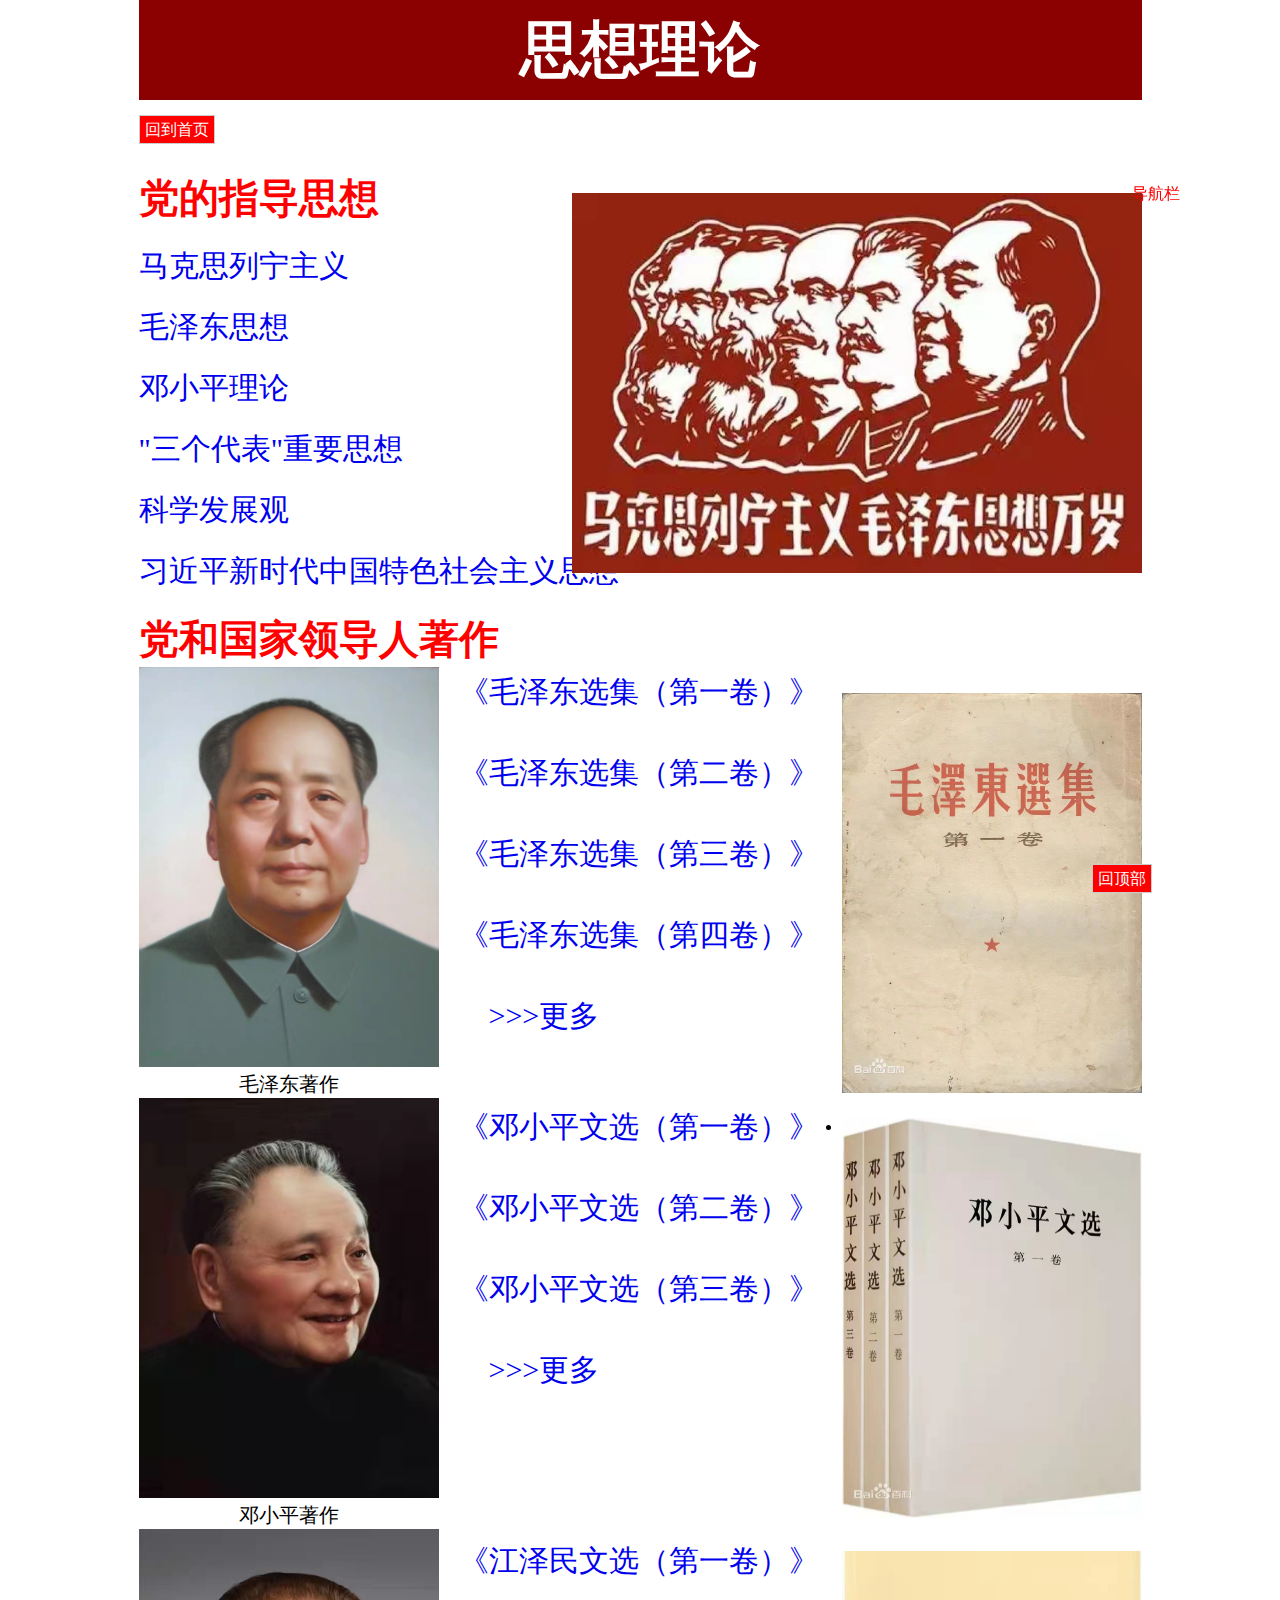
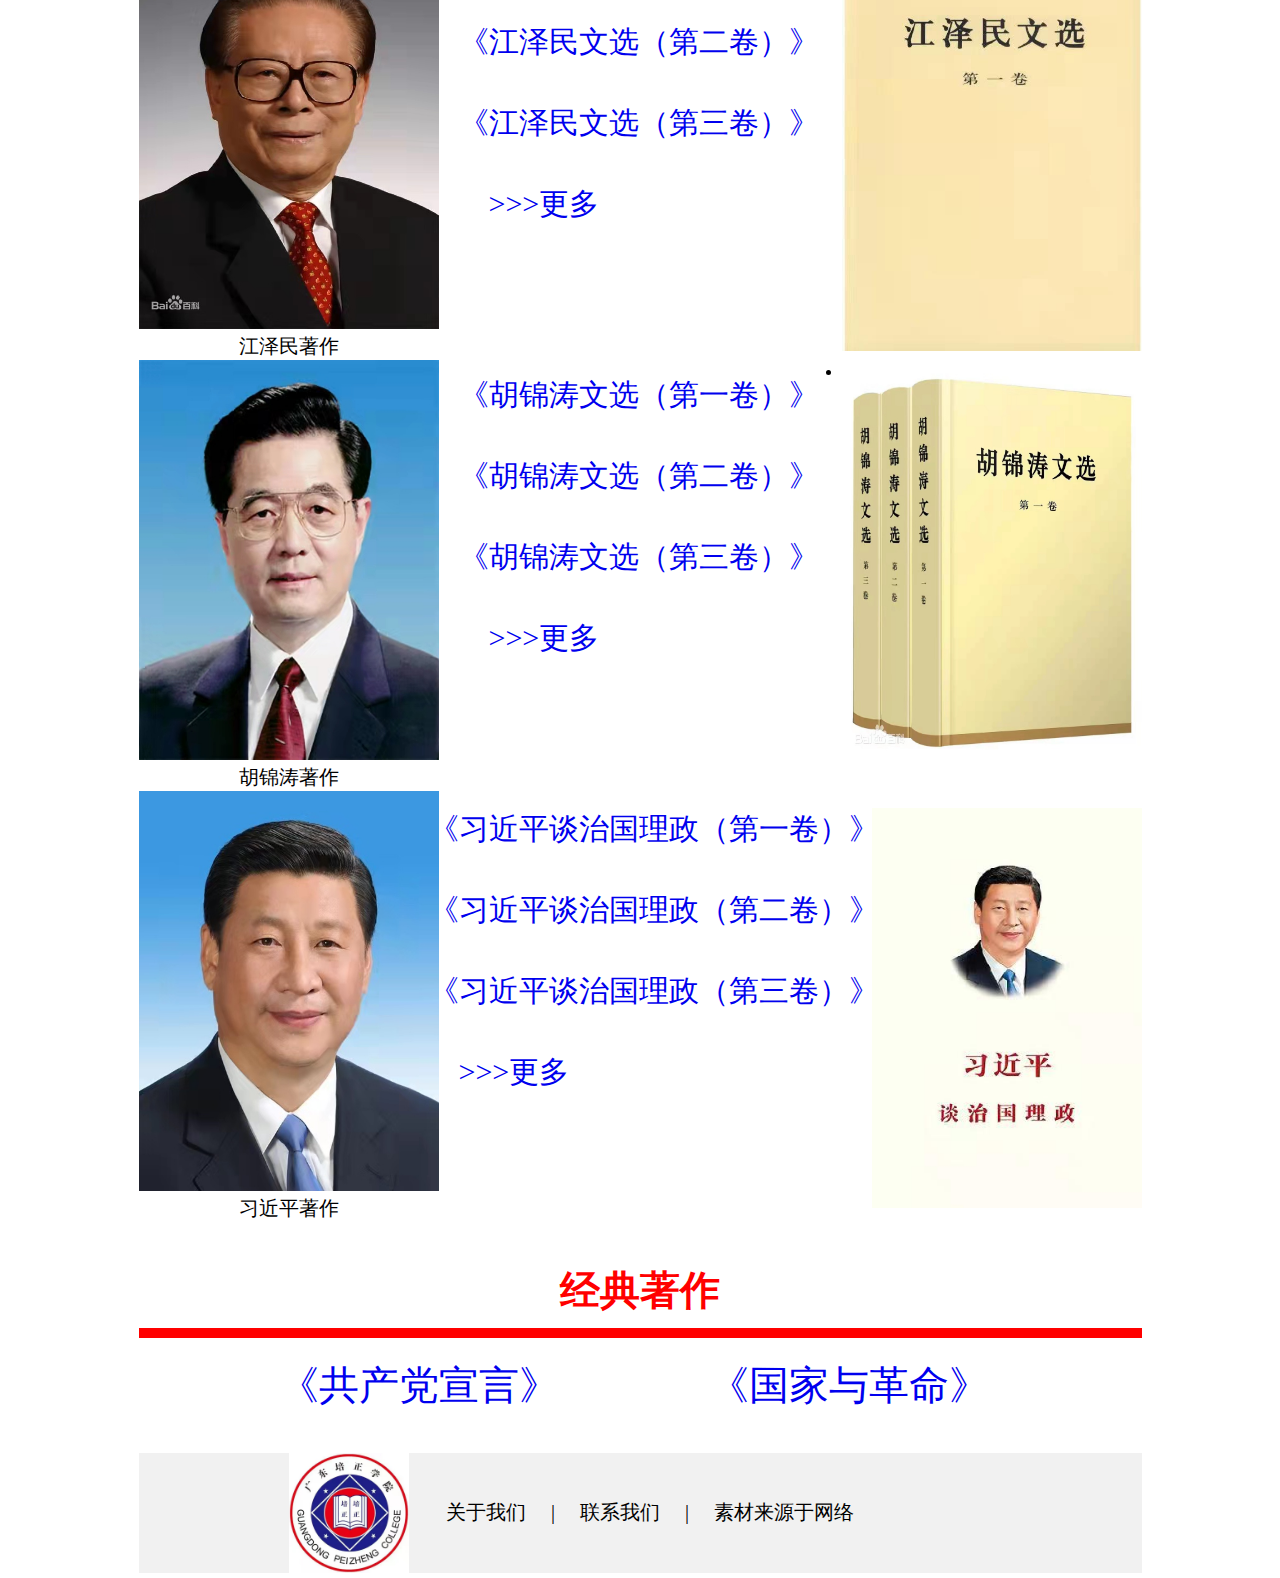
<file: theory.html>
<!DOCTYPE html>
<html lang="en">
<head>
	<meta charset="utf-8">
	<title>theory</title>
	<script type="text/javascript" src="js/jquery-3.3.1.min.js"></script>
	<style type="text/css">
	.aa ul {
   list-style-type: none;
  margin: 0;
  padding: 0;
  overflow: hidden;
  position: fixed;
  bottom: 10px;
  height: 80%;
  width: 100px;
  right: 5%;
   z-index: 9999;
}
.aa li {
  float: center;
}

.aa li a, .dropbtn {
  display: inline-block;
  color: red;
  text-align: center;
  padding: 14px 16px;
  text-decoration: none;
}

.aa li.dropdown {
  display: inline-block;
}

.dropdown-content {
  display: none;
  position: absolute;
  background-color: #f9f9f9;
  min-width: 160px;
  box-shadow: 0px 8px 16px 0px rgba(0,0,0,0.2);
  z-index: 1;
}

.dropdown-content a {
  color: black;
  padding: 12px 10px;
  text-decoration: none;
  display: block;
  text-align: left;
}

.dropdown-content a:hover {background-color:darkred;}

.dropdown:hover .dropdown-content {
  display: block;}
</style>
	<link rel="stylesheet" type="text/css" media="all" href="css/theory.css">
	<script type="text/javascript">
			$(document).ready(function(){
				var time=setInterval(function(){
					ck("right");
				},3000);
				function ck(fg){
				var index;
				for(var i=0;i<$(".list1 li").length;i++){
				if($(".list1 li").eq(i).hasClass("current1")){
					index=i;
					$(".list1 li").eq(i).removeClass("current1");
					$(".imgs1 img").eq(i).removeClass("fir");
				}
				}
				if(fg=="left"){
					if(index>=1){
						index--;
					}else{
						index=$(".list1 li").length-1;
					}
					}else{
					if(index<$(".list1 li").length-1){
						index++;
					}else{
						index=0;
					}
					}
					$(".list1 li").eq(index).addClass("current1");
					$(".imgs1 img").eq(index).addClass("fir");
				}
			
			});
		</script>
		<script type="text/javascript">
			$(document).ready(function(){
				var time=setInterval(function(){
					ck("right");
				},3000);
				function ck(fg){
				var index;
				for(var i=0;i<$(".list2 li").length;i++){
				if($(".list2 li").eq(i).hasClass("current2")){
					index=i;
					$(".list2 li").eq(i).removeClass("current2");
					$(".imgs2 img").eq(i).removeClass("fir");
				}
				}
				if(fg=="left"){
					if(index>=1){
						index--;
					}else{
						index=$(".list2 li").length-1;
					}
					}else{
					if(index<$(".list2 li").length-1){
						index++;
					}else{
						index=0;
					}
					}
					$(".list2 li").eq(index).addClass("current2");
					$(".imgs2 img").eq(index).addClass("fir");
				}
			
			});
		</script>
				<script type="text/javascript">
			$(document).ready(function(){
				var time=setInterval(function(){
					ck("right");
				},3000);
				function ck(fg){
				var index;
				for(var i=0;i<$(".list4 li").length;i++){
				if($(".list4 li").eq(i).hasClass("current4")){
					index=i;
					$(".list4 li").eq(i).removeClass("current4");
					$(".imgs4 img").eq(i).removeClass("fir");
				}
				}
				if(fg=="left"){
					if(index>=1){
						index--;
					}else{
						index=$(".list4 li").length-1;
					}
					}else{
					if(index<$(".list4 li").length-1){
						index++;
					}else{
						index=0;
					}
					}
					$(".list4 li").eq(index).addClass("current4");
					$(".imgs4 img").eq(index).addClass("fir");
				}
			
			});
		</script>
				<script type="text/javascript">
			$(document).ready(function(){
				var time=setInterval(function(){
					ck("right");
				},3000);
				function ck(fg){
				var index;
				for(var i=0;i<$(".list6 li").length;i++){
				if($(".list6 li").eq(i).hasClass("current6")){
					index=i;
					$(".list6 li").eq(i).removeClass("current6");
					$(".imgs6 img").eq(i).removeClass("fir");
				}
				}
				if(fg=="left"){
					if(index>=1){
						index--;
					}else{
						index=$(".list6 li").length-1;
					}
					}else{
					if(index<$(".list6 li").length-1){
						index++;
					}else{
						index=0;
					}
					}
					$(".list6 li").eq(index).addClass("current6");
					$(".imgs6 img").eq(index).addClass("fir");
				}
			
			});
		</script>
		<script>
    $(function(){
        $('#goToTop a').click(function(){
            $('html , body').animate({scrollTop: 0},'fast');
        });
    });
    </script>
</head>
<body>
<div class="entirety">
<div id="goToTop"><a href="javascript:;">回顶部</a></div>	
<div class="aa">
		<ul>
  <li class="dropdown">
    <a href="javascript:void(0)" class="dropbtn">导航栏</a>
    <div class="dropdown-content">
      <a href="index.html">首页</a>
			<a href="lsxy.html">绿色校园</a>
			<a href="sjx.html">党的历史</a>
			<a href="20.html">党的二十大</a>
			<a href="party.html">党章</a>
			<a href="movie.html">红色电影</a>
			<a href="theory.html">思想理论</a>
			<a href="excellent.html">优秀典范</a>
    </div>
  </li>
</ul></div>
<div class="top">
	<h1><font color="white">思想理论</font></h1>
</div>
<div id="goToIndex"><a href="index.html">回到首页</a></div>
<div class="guide">
	<ul>
	<h1><font color="red">党的指导思想</font></h1>
	<li><a href="https://baike.baidu.com/item/%E9%A9%AC%E5%85%8B%E6%80%9D%E5%88%97%E5%AE%81%E4%B8%BB%E4%B9%89/9153690?fr=aladdin" target="_blank">马克思列宁主义</a></li>
	<li><a href="https://baike.baidu.com/item/%E6%AF%9B%E6%B3%BD%E4%B8%9C%E6%80%9D%E6%83%B3/385875?fr=aladdin" target="_blank">毛泽东思想</a></li>
	<li><a href="https://baike.baidu.com/item/%E9%82%93%E5%B0%8F%E5%B9%B3%E7%90%86%E8%AE%BA/1478104" target="_blank">邓小平理论</a></li>
	<li><a href="https://baike.baidu.com/item/%E2%80%9C%E4%B8%89%E4%B8%AA%E4%BB%A3%E8%A1%A8%E2%80%9D%E9%87%8D%E8%A6%81%E6%80%9D%E6%83%B3/2523227" target="_blank">"三个代表"重要思想</a></li>
	<li><a href="https://baike.baidu.com/item/%E7%A7%91%E5%AD%A6%E5%8F%91%E5%B1%95%E8%A7%82/317422" target="_blank">科学发展观</a></li>
	<li><a href="https://baike.baidu.com/item/%E4%B9%A0%E8%BF%91%E5%B9%B3%E6%96%B0%E6%97%B6%E4%BB%A3%E4%B8%AD%E5%9B%BD%E7%89%B9%E8%89%B2%E7%A4%BE%E4%BC%9A%E4%B8%BB%E4%B9%89%E6%80%9D%E6%83%B3" target="_blank">习近平新时代中国特色社会主义思想</a></li>
</ul>
</div>

<div class="dang">
	<ul>
	<h1><font color="red">党和国家领导人著作</font></h1>
	<li>
		<img src="images/theory1.jpg">
		<p><font color="black">毛泽东著作</font></p>
	</li>
	<li>
		<img src="images/theory2.jpg">
		<p><font color="black">邓小平著作</font></p>
	</li>
	<li>
		<img src="images/theory3.jpg">
		<p><font color="black">江泽民著作</font></p>
	</li>
	<li>
		<img src="images/theory4.jpg">
		<p><font color="black">胡锦涛著作</font></p>
	</li>
	<li>
		<img src="images/theory5.jpg">
		<p><font color="black">习近平著作</font></p>
	</li>
</ul>
</div>

<div class="zhuzuo1">
	<ul>
		<li><a href="https://preview-pdf.xuexi.cn/preview/index.html?url=https%3A%2F%2Fpreview-pdf.xuexi.cn%2F5c248efa5947162fdbe73c8e%2Fqcm9yllzbj.pdf&copy=1" target="_blank">《毛泽东选集（第一卷）》</a></li>
		<li><a href="https://preview-pdf.xuexi.cn/preview/index.html?url=https%3A%2F%2Fpreview-pdf.xuexi.cn%2F5c248f6fdecb054764fc5608%2Fctv3jbue08o.pdf&copy=1" target="_blank">《毛泽东选集（第二卷）》</a></li>
		<li><a href="https://preview-pdf.xuexi.cn/preview/index.html?url=https%3A%2F%2Fpreview-pdf.xuexi.cn%2F5c24901bcafbdf0c9ca389aa%2F0qcowsxygkl.pdf&copy=1" target="_blank">《毛泽东选集（第三卷）》</a></li>
		<li><a href="https://preview-pdf.xuexi.cn/preview/index.html?url=https%3A%2F%2Fpreview-pdf.xuexi.cn%2F5c2490a62cbde90fad76e9ba%2Ftkxt55zg6xt.pdf&copy=1" target="_blank">《毛泽东选集（第四卷）》</a></li>
		<li><a href="http://data.lilun.cn/html/seniorSearch.html" target="_blank">　>>>更多</a></li>
	</ul>
</div>

<div class="zhuzuo2">
	<ul>
		<li><a href="https://article.xuexi.cn/articles/pdf/index.html?art_id=1661705021281972768" target="_blank">《邓小平文选（第一卷）》</a></li>
		<li><a href="https://article.xuexi.cn/articles/pdf/index.html?art_id=1477373791953051286" target="_blank">《邓小平文选（第二卷）》</a></li>
		<li><a href="https://article.xuexi.cn/articles/pdf/index.html?art_id=14235655109833701927" target="_blank">《邓小平文选（第三卷）》</a></li>
		<li><a href="http://data.lilun.cn/html/seniorSearch.html" target="_blank">　>>>更多</a></li>
	</ul>
</div>

<div class="zhuzuo3">
	<ul>
		<li><a href="https://article.xuexi.cn/articles/pdf/index.html?art_id=9391585005875432173" target="_blank">《江泽民文选（第一卷）》</a></li>
		<li><a href="https://article.xuexi.cn/articles/pdf/index.html?art_id=11025286309904138668" target="_blank">《江泽民文选（第二卷）》</a></li>
		<li><a href="https://article.xuexi.cn/articles/pdf/index.html?art_id=494762266751690811" target="_blank">《江泽民文选（第三卷）》</a></li>
		<li><a href="http://data.lilun.cn/html/seniorSearch.html" target="_blank">　>>>更多</a></li>
	</ul>
</div>

<div class="zhuzuo4">
	<ul>
		<li><a href="https://article.xuexi.cn/articles/pdf/index.html?art_id=16195920626785408612" target="_blank">《胡锦涛文选（第一卷）》</a></li>
		<li><a href="https://article.xuexi.cn/articles/pdf/index.html?art_id=1311099959947889899" target="_blank">《胡锦涛文选（第二卷）》</a></li>
		<li><a href="https://article.xuexi.cn/articles/pdf/index.html?art_id=5350089037015694605" target="_blank">《胡锦涛文选（第三卷）》</a></li>
		<li><a href="http://data.lilun.cn/html/seniorSearch.html" target="_blank">　>>>更多</a></li>
	</ul>
</div>

<div class="zhuzuo5">
	<ul>
		<li><a href="https://www.12371.cn/special/blqs/xjptzglz/" target="_blank">《习近平谈治国理政（第一卷）》</a></li>
		<li><a href="https://www.12371.cn/special/zglz2/" target="_blank">《习近平谈治国理政（第二卷）》</a></li>
		<li><a href="https://www.12371.cn/special/zglz3/" target="_blank">《习近平谈治国理政（第三卷）》</a></li>
		<li><a href="http://data.lilun.cn/html/seniorSearch.html" target="_blank">　>>>更多</a></li>
	</ul>
</div>

<div class="lun1">
		<div class="list1">
		<ul>
		<li class="current1"></li>
		<li></li>
		<li></li>
		<li></li>
		<li></li>
		</ul>
	</div>
			<div class="imgs1">
				<li>
                	<img src="images/zhidao1.jpg" alt="" class="fir">	
                </li>
				<li>
                    <img src="images/zhidao2.jpg" alt="">
                </li>
				 <li>
                     <img src="images/zhidao3.jpg" alt="">
                 </li>
                 <li>
                     <img src="images/zhidao4.jpg" alt="">
                 </li>
                 <li>
                     <img src="images/zhidao5.jpg" alt="">
                 </li>
			</div>
</div>

<div class="lun2">
		<div class="list2">
		<ul>
		<li class="current2"></li>
		<li></li>
		<li></li>
		<li></li>
		</ul>
	</div>
			<div class="imgs2">
				<li>
                	<img src="images/mao1.jpg" alt="" class="fir">	
                </li>
				<li>
                    <img src="images/mao2.jpg" alt="">
                </li>
				 <li>
                     <img src="images/mao3.jpg" alt="">
                 </li>
                 <li>
                     <img src="images/mao4.jpg" alt="">
                 </li>
			</div>
</div>
<div class="deng3">
	<li><img src="images/deng1.jpg"></li>
</div>

<div class="lun4">
		<div class="list4">
		<ul>
		<li class="current4"></li>
		<li></li>
		<li></li>
		</ul>
	</div>
			<div class="imgs4">
				<li>
                	<img src="images/jiang1.jpg" alt="" class="fir">	
                </li>
				<li>
                    <img src="images/jiang2.jpg" alt="">
                </li>
				 <li>
                     <img src="images/jiang3.jpg" alt="">
                 </li>
			</div>
</div>

<div class="hu5">
	<li><img src="images/hu.jpg"></li>
</div>

<div class="lun6">
		<div class="list6">
		<ul>
		<li class="current6"></li>
		<li></li>
		<li></li>
		</ul>
	</div>
			<div class="imgs6">
				<li>
                	<img src="images/xi1.jpg" alt="" class="fir">	
                </li>
				<li>
                    <img src="images/xi2.jpg" alt="">
                </li>
				 <li>
                     <img src="images/xi3.jpg" alt="">
                 </li>
			</div>
</div>

<div class="classics">
	<ul>
	<h1><font color="red">经典著作</font></h1>
</ul>
</div>

<div class="line"></div>

<div class="jingdian">
	<ul>
		<li><a href="https://news.12371.cn/2018/04/24/ARTI1524553638408468.shtml" target="_blank">《共产党宣言》</a>
		</li>
		<li><a href="https://baike.baidu.com/item/%E5%88%97%E5%AE%81%E4%B8%8E%E3%80%8A%E5%9B%BD%E5%AE%B6%E4%B8%8E%E9%9D%A9%E5%91%BD%E3%80%8B/12047550?fr=aladdin" target="_blank">《国家与革命》</a>
		</li>
	</ul>
</div>

<div class="footer">
  <div class="i1">
  	<li>
  		<img src="images/pz.jpg">
  	</li>
  </div>
  <div class="X2"> <li>
  	<li><span>关于我们</span>
  	<span>|</span>
  	<span>联系我们</span>
  	<span>|</span>
  <span>素材来源于网络</span></li>
  </div>
</div>

</div>
</body>
</html>
</file>
<file: css/index.css>
*{
  margin:0;
  padding:0;
}
a{
  text-decoration:none;
}
a:hover{
  text-decoration: underline;
  color: #ff0000;
}
/*entirety*/
.entirety{
  width: 1003px;
  margin: 0 auto;
}
/*回到头部*/
#goToTop { position: fixed; bottom: 10px; right: 5%; z-index: 9999;}
#goToTop a {
 border: 1px solid #CCCCCC;
 background-color:#ff0000 ;
 color: white;
 font-size: 16px;
 padding: 5px;
 text-decoration: none; }
/*header*/
.form.search{
  margin-left: 100px;
}
form.search input[type=text] {
  padding: 10px;
  font-size: 17px;
  border: 1px solid red;
  float: left;
  width: 60%;
  background: white;
}
form.search input[type=button] 
 {
  float: left;
  width: 100%;
  padding: 10px;
  background: red;
  color: white;
  font-size: 17px;
  border: 1px solid red;
}
/*导航栏*/
li {
  display: inline;
}
ul.nav-items {
  list-style-type: none;
  margin: 0;
  padding: 0;
  overflow: hidden;
  background-color:red;
}

li {
  float: left;
}
li a b {
  display: block;
  color: white;
  text-align: center;
  padding: 20px 33px;
  text-decoration: none;
}
li a b:hover {
  background-color:darkred;
}

li a b{
  font-family: 楷体;
}
/*轮播图*/
.container{
  width: 420px;
  height:320px;
  float: left;
  background-color: red;
  margin: 30px auto;
  position: relative;
  margin-left: 40px;
  margin-top: 50px;
}
.imgs li{
  list-style-type:none ;
  position: relative;
}
.imgs  img{
  position: absolute;
  width: 420px;
  height:320px;
}
.list{
  z-index: 9999;
  position: absolute;
  top: 380px;
  left: 200px;
}
.list li a{
  display: inline-block;
  list-style-type: none;
  width: 30px;
  height: 30px;
  color: #ccc;
  font-weight: 700;
  margin-right: 10px;
  border-radius: 20px;
  background-color: #666;
  font-size: 20px;
  text-align: center;
}
.left{
  z-index: 9999;
  width: 35px;
  height: 64px;
  border-top-left-radius: 40px;
  border-bottom-left-radius: 40px;
  background-color: #CCCC99;
  position: absolute;
  font-size: 38px;
  top: 130px;
  left: -35px;
    text-align: center;
    display: none;
  cursor: default;
}
.right{
  z-index: 9999;
  width: 35px;
  height: 64px;
  border-top-right-radius: 40px;
  border-bottom-right-radius: 40px;
  background-color: #CCCC99;
  position: absolute;
  font-size: 38px;
  top: 130px;
  right: -35px;
  text-align: center;
  display: none;
  cursor: default;
}
.current{
  color: red ! important;
  background-color: #fff ! important;
}
.fir{
  z-index: 99;;
}
/*文章*/
.section{
  padding-left:500px;
  font-family: 楷体;
}
.section li{
  margin-top: 42px;
}
.section li a h1{
  font-weight: normal;
  font-size: 35px;
}
.section li a p{
  font-size: 20px;
}
/*分割线*/
.line{
  margin-top: 480px;
  height: 40px;
  border-top: 50px solid #ff0000;
  text-align: center;}
  /*跳转*/
  .section2{
    width: 500px;
  }
  .section2 li{
  margin-top: 42px;
  margin-left: 40px;
}
.section2 li a h1{
  font-weight: normal;
  font-size: 35px;
}
.section2 li a p{
  font-size: 20px;
}
/*右侧图片*/
.imgs2 img{
  float: right;
  margin-left: 80px;
  margin-top: -380px;
  width: 400px;
  height: 240px;

}
.imgs3 img{
   float: right;
  margin-left: 80px;
  margin-top: -90px;
  width: 400px;
  height: 240px;

}
.imgs4 img{
   float: right;
  margin-left: 80px;
  margin-top: 50px;
  width: 400px;
  height: 240px;

}
/*文章*/
.section3{
width: 500px;
}
.section3 li{
margin-top: -180px;
margin-left: 40px;
}
.section3 li a h1{
  font-weight: normal;
  font-size: 35px;
}
.section3 li a p{
  font-size: 20px;
}

/* 底部 */
.footer {
  padding-top: 1000px;
  background-color: #f1f1f1;
  font-size: 20px;
  height: 120px;
}
.i1{
  width: 46px;
  height: 46px;
}
.i1 img{
  width: 120px;
  height: 120px;
  margin-left:500px;
}
.x1{

}
.footer li{
  list-style-type: none;
  margin-left: 10px;
  display: inline;

}
.footer li span{
  padding-left: 20px;
}
</file>
<file: css/20.css>
*{
  margin:0;
  padding:0;
}
a{
  text-decoration:none;
}
/*entirety*/
.entirety{
  width: 1003px;
  margin: 0 auto;
}
/*head*/
.head h1{
  text-align: center;
  font-size: 45px;

}
/*回到首页*/
#goToIndex { bottom: 30px;padding-top: 20px; }
#goToIndex a {
 border: 1px solid #CCCCCC;
 background-color:#ff0000 ;
 color: white;
 font-size: 16px;
 padding: 5px;
 margin-left: 40px;
 text-decoration: none; }
/*回到头部*/
#goToTop { position: fixed; bottom: 10px; right: 10%;z-index: 9999; }
#goToTop a {
 border: 1px solid #CCCCCC;
 background-color:#ff0000 ;
 color: white;
 font-size: 16px;
 padding: 5px;
 text-decoration: none; }
.excellent8{
  margin: 0 auto;
  text-align: center;
}
/*意义*/
.means{
  padding-top: 40px;
  padding-left: 40px;
  width:500px ;
}
.means p{
  font-size: 20px;
  margin-top: 5px;
}
/*时间*/
.date{
  padding-top: 40px;
  padding-left: 40px;
  width:500px ;
}
.date p{
  font-size: 20px;
  margin-top: 5px;
}
/*进程*/
.process{
  padding-top: 40px;
  padding-left: 40px;
}
ul{
  list-style-type: none;
}
.process li{
  margin-top: 5px;
  font-size: 20px;
}
/*轮播图*/
.lun{
  width: 450px;
  height: 300px;
  float: right;
  margin-left: 20px;
  background-color: red;
  margin: 30px auto;
  position: relative;
  margin-top: -540px;
}
.imgs li{
  list-style-type:none ;
  position: relative;
}
.imgs  img{
  position: absolute;
  width: 450px;
  height: 300px;
  top: 0;
  left: 0;
}
.list{
  z-index: 9999;
  position: absolute;
  top: 410px;
  left: 250px;
}
.current{
  color: red ! important;
  background-color: #fff ! important;
}
.fir{
  z-index: 99;;
}
/*分割线*/
.line{
  margin-top: 30px;
  height: 20px;
  border-top: 20px solid #ff0000;
  text-align: center;}

/*  回顾*/
.lk h1{
  text-align: center;
}
.lookback li{
  list-style-type: none;
  width: 320px;
  margin: 20px;
  font-size: 20px;
  margin-left: 100px;
}
.lookback2{
  margin-top: -720px;
}
.lookback2 li{
  list-style-type: none;
  margin-left:600px ;
  width: 320px;
  font-size: 20px;
  margin-top: 20px;
}
/*鼠标悬浮*/
.process a:hover{
text-decoration:underline;
}
.lookback a:hover{
color:#ff0000;
text-decoration:underline;
}
.lookback2 a:hover{
color:#ff0000;
text-decoration:underline;
}
.line3{
  margin-top: 90px;
  height: 20px;
  border-top: 40px solid #ff0000;
  text-align: center;}

/* 底部 */
.footer {
  padding-top: 0px;
  background-color: #f1f1f1;
  text-align: center;
  font-size: 20px;
  height: 110px;
}
.i1{
  width: 46px;
  height: 46px;
}
.i1 img{
   width: 120px;
  height: 120px;
  margin-left: 180px;
}
.x1{

}
.footer li{
  list-style-type: none;
  display: inline;

}
.footer li span{
  padding-left: 20px;
}
</file>
<file: css/excellent.css>
*{
  margin:0;
  padding:0;
}
a{
  text-decoration:none;
}
a:hover{
	text-decoration: underline;
	color: #000000;
}
li {
  display: inline;
}
/*entirety*/
.entirety8{
  width: 1003px;
  margin: 0 auto;
}
/*回到首页*/
#goToIndex { bottom: 30px;padding-top: 20px;z-index: ; }
#goToIndex a {
 border: 1px solid #CCCCCC;
 background-color:#ff0000 ;
 color: white;
 font-size: 16px;
 padding: 5px;
 text-decoration: none; }
/*回到头部*/
#goToTop { position: fixed; bottom: 10px; right: 10%;z-index: 9999; }
#goToTop a {
 border: 1px solid #CCCCCC;
 background-color:#ff0000 ;
 color: white;
 font-size: 16px;
 padding: 5px;
 text-decoration: none; }
.excellent8{
	margin: 0 auto;
	text-align: center;
}
.excellent8 h1{
	font-size:46px;
	padding-top:10px ;
	font-family: 楷体;
}

/*介绍人物*/
.containerone{
	position: relative;
	width: 180px;
	height: 200px;
	margin-left: 50px;
}
.containerone img{
	width: 180px;
	height: 200px;
}
.img-info{
	width: 180px;
	height: 30px;
	padding: 6px 0 6px;
	position: absolute;
	background-color: #ff0000;
	bottom: 0;
	left: 50%;
	transform: translateX(-50%);
	opacity: 0.8;
	overflow: hidden;
	transition: all 0.5s linear;
}
.img-info h2{
color: #fff;
margin-top: 0;
margin-bottom: 0;
font-size: 20px;
text-align: center;
}
.containerone:hover .img-info{
	height: 70px;
}
/*2*/
.containertwo{
	position: relative;
	width: 180px;
	height: 200px;
	margin-top: -200px;
	margin-left: 300px;
}
.containertwo img{
	width: 180px;
	height: 200px;
}

.containertwo:hover .img-info{
	height: 70px;
}
/*3*/
.containerthree{
	position: relative;
	width: 180px;
	height: 200px;
	float: right;
	margin-right:300px ;
	margin-top: -200px;
}
.containerthree img{
	width: 180px;
	height: 200px;
}

.containerthree:hover .img-info{
	height: 70px;
}
/*4*/
.containerfour{
	position: relative;
	float: right;
	width: 180px;
	height: 200px;
	margin-top: -200px;
	margin-right: 60px;

}
.containerfour img{
	width: 180px;
	height: 200px;
}

.containerfour:hover .img-info{
	height: 70px;
}
/*5*/
.containerfive{
	position: relative;
		width: 180px;
	height: 200px;
	margin-left: 150px;
	margin-top: 50px;

}
.containerfive img{
	width: 180px;
	height: 200px;
}

.containerfive:hover .img-info{
	height: 70px;}
/*6*/
.containersix{
	position: relative;
		width: 180px;
	height: 200px;
	margin-top: -200px;
	margin-left: 410px;

}
.containersix img{
	width: 180px;
	height: 200px;
}

.containersix:hover .img-info{
	height: 70px;
}
/*7*/
.containerseven{
	position: relative;
		width: 180px;
	height: 200px;
	margin-top: -200px;
	float: right;
	margin-right: 150px;

}
.containerseven img{
	width: 180px;
	height: 200px;
}

.containerseven:hover .img-info{
	height: 70px;
}
.img-info p{
	font-size: 15px;
	margin-top: 10px;
	text-align: center;
}

/*分割线*/
.line{
  margin-top: 40px;
  height: 40px;
  border-top: 30px solid #ff0000;
  text-align: center;}
/*连接*/
.excellent81{
	margin-left: 160px;
	margin-top: 40px;
}
 .excellent81 li{
 	font-size: 33px;
 	font-family: 楷体;

 }

/* 底部 */
.footer {
  padding-top: 10px;
  background-color: #f1f1f1;
  text-align: center;
  font-size: 20px;
  height: 120px;
}
.i1{
  width: 46px;
  height: 46px;
}
.i1 img{
  width: 120px;
  height: 120px;
  margin-left: 180px;
}
.x1{

}
.footer li{
  list-style-type: none;
  display: inline;

}
.footer li span{
  padding-left: 20px;
}
</file>
<file: css/movie.css>
*{
  margin:0;
  padding:0;
}
a{
  text-decoration:none;
}
li{
	display: inline;
}
/*entirety*/
.entirety{
  width: 1003px;
  margin: 0 auto;
}
/*回到首页*/
#goToIndex { bottom: 30px;padding-top: 20px; }
#goToIndex a {
 border: 1px solid #CCCCCC;
 background-color:#ff0000 ;
 color: white;
 font-size: 16px;
 padding: 0px;
 margin-left: 0px;
 text-decoration: none; }
/*回到头部*/
#goToTop {
 position: fixed;
 bottom: 10px;
  right: 10%;
  z-index: 9999; }
#goToTop a {
 border: 1px solid #CCCCCC;
 background-color:#ff0000 ;
 color: white;
 font-size: 16px;
 padding: 5px;
 text-decoration: none;
  }
.excellent8{
  margin: 0 auto;
  text-align: center;
}
/*头轮播*/
.tou{
  width: 1003px;
  height: 500px;
  float: right;
  margin: 30px auto;
  position: relative;
}
.imgs li{
  list-style-type:none ;
  position: relative;
}
.imgs  img{
  position: absolute;
  width: 1003px;
  height: 480px;
  top: 0;
  left: 0;
}
.list{
  z-index: 9999;
  position: absolute;
  top: 410px;
  left: 250px;
}
.current{
  color: red ! important;
  background-color: #fff ! important;
}
.fir{
  z-index: 99;;
}
/*字*/
.title{
	text-align: center;
	font-size: 25px;
}
/*电影*/
.containerone{
	position: relative;
	width: 320px;
	height: 394px;
	margin-left: 10px;
}
.containerone img{
	width:320px;
	height:394px;

}
.img-info{
	width: 320px;
	height: 0px;
	padding: 6px 0 6px;
	position: absolute;
	background-color: darkred;
	bottom: 0;
	left: 50%;
	transform: translateX(-50%);
	opacity: 0.8;
	overflow: hidden;
	transition: all 0.5s linear;
}
.img-info h2{
color: #fff;
margin-top: 0;
margin-bottom: 0;
text-align: center;
}
.containerone:hover .img-info{
	height: 90px;
}
/*2*/
.containertwo{
	position: relative;
	width: 320px;
	height: 394px;
	margin-top: -364px;
	margin-left: 347px;
}
.containertwo img{
	width:320px;
	height: 394px;
}

.containertwo:hover .img-info{
	height: 90px;
}
/*3*/
.containerthree{
	position: relative;
	width: 320px;
	height: 394px;
	margin-top: -364px;
	margin-left: 685px;
}
.containerthree img{
	width: 320px;
	height: 394px;
}

.containerthree:hover .img-info{
	height: 90px;
}

/*5*/
.containerfive{
	position: relative;
		width: 320px;
	height: 394px;
	margin-left: 10px;
	margin-top: 20px;

}
.containerfive img{
	width: 320px;
	height: 394px;
}

.containerfive:hover .img-info{
	height: 90px;
}
/*6*/
.containersix{
	position: relative;
		width: 320px;
	height: 394px;
	margin-top: -364px;
	margin-left: 347px;

}
.containersix img{
	width: 320px;
	height: 394px;
}

.containersix:hover .img-info{
	height: 90px;
}
/*7*/
.containerseven{
	position: relative;
		width: 320px;
	height: 394px;
	margin-top: -364px;
	margin-left: 685px;

}
.containerseven img{
	width: 320px;
	height: 394px;
}

.containerseven:hover .img-info{
	height: 90px;
}

.img-info p{
	font-size: 20px;
	margin-top: 10px;
	text-align: center;
}
/* 底部 */
.footer {
  margin-top: 40px;
  background-color: #f1f1f1;
  text-align: center;
  font-size: 20px;
  height: 120px;
}
.imgs1{
  width: 46px;
  height: 46px;
}
.imgs1 img{
  width: 120px;
  height: 120px;
  margin-left: 180px;
}
.x1{

}
.footer li{
  list-style-type: none;
  display: inline;

}
.footer li span{
  padding-left: 20px;
}
</file>
<file: css/party.css>
*{
  margin:0;
  padding:0;
}
a{
  text-decoration:none;
}
ul{
  list-style-type: none;
}
a:hover{
color:#ff0000;
text-decoration:underline;
}
/*entirety*/
.entirety{
  width: 1003px;
  margin: 0 auto;
}
/*回到首页*/
#goToIndex { bottom: 30px;padding-top: 20px; }
#goToIndex a {
 border: 1px solid #CCCCCC;
 background-color:#ff0000 ;
 color: white;
 font-size: 16px;
 padding: 5px;
 text-decoration: none; }
/*回到头部*/
#goToTop { position: fixed; bottom: 10px; right: 10%;z-index: 9999; }
#goToTop a {
 border: 1px solid #CCCCCC;
 background-color:#ff0000 ;
 color: white;
 font-size: 16px;
 padding: 5px;
 text-decoration: none; }
 /*顶部*/
.top{
  width: 1003px;
  height: 100px;
  background-color: darkred;
}
.top h1{
  font-size: 60px;
  text-align: center;
  padding-top: 10px;
}
.line{
  margin-top: 10px;
  height: 20px;
  border-top: 10px solid #ff0000;
  text-align: center;}
.PC{
  float: left;
margin-left: 80px;}
.PC li{
font-size: 30px;
padding-top: 20px;
}

.PC2{
  float: right;}
.PC2 li{
font-size: 30px;
padding-top: 20px;
}

.line2{
  margin-top: 400px;
  height: 20px;
  border-top: 10px solid #ff0000;
  text-align: center;}
/*党章的重要性*/
 .imgs img{
width: 300px;
height: 400px;
margin-left: 80px;
margin-top: 30px;  }
.party2{
   margin-top:-430px ;
    margin-left: 490px;
}
 .party2 li{
   font-size: 30px;
   padding-top: 50px;
  }

  .line3{
  margin-top: 70px;
  height: 20px;
  border-top: 10px solid #ff0000;
  text-align: center;}

/*  历届*/
.title{
  font-size: 35px;
  text-align: center;
}
.lici li{
  font-size: 30px;
  margin-left:30px;
  margin-top: 20px;
}
.lici2{
  margin-top: -240px;
}
.lici2 li{
  font-size: 30px;
  margin-left:560px;
  margin-top: 20px;
  list-style-type: none;
}
/* 底部 */
.footer {
  margin-top: 40px;
  background-color: #f1f1f1;
  text-align: center;
  font-size: 20px;
  height: 120px;
}
.imgs1{
  width: 46px;
  height: 46px;
}
.imgs1 img{
  width: 120px;
  height: 120px;
  margin-left: 180px;
}
.x1{

}
.footer li{
  list-style-type: none;
  display: inline;

}
.footer li span{
  padding-left: 20px;
}
</file>
<file: css/theory.css>
*{
  margin:0;
  padding:0;
}
a{
  text-decoration:none;
}
ul{
  list-style-type: none;
}
/*entirety*/
.entirety{
  width: 1003px;
  margin: 0 auto;
}
/*回到首页*/
#goToIndex { bottom: 30px;padding-top: 20px; }
#goToIndex a {
 border: 1px solid #CCCCCC;
 background-color:#ff0000 ;
 color: white;
 font-size: 16px;
 padding: 5px;
 text-decoration: none; }
/*回到头部*/
#goToTop { position: fixed; bottom: 10px; right: 10%;z-index: 9999; }
#goToTop a {
 border: 1px solid #CCCCCC;
 background-color:#ff0000 ;
 color: white;
 font-size: 16px;
 padding: 5px;
 text-decoration: none; }
/*顶部*/
.top{
  width: 1003px;
  height: 100px;
  background-color: darkred;
}
.top h1{
  font-size: 60px;
  text-align: center;
  padding-top: 10px;
}
/*指导思想*/
.guide h1{
  margin-top: 30px;
  font-size: 40px;
}
.guide li{
  font-size: 30px;
  margin-top: 20px;
}
a:hover{
color:#ff0000;
text-decoration:underline;
}
/*党和国家领导人著作*/
.dang{
  margin-top: 20px;
}
.dang h1{
  font-size: 40px;
}
.dang img{
  width: 300px;
  height: 400px;

}
.dang p{
  font-size: 20px;
  margin-left: 100px;
}
/*著作1*/
.zhuzuo1{
  margin-left: 320px;
  margin-top: -2190px;
}
.zhuzuo1 li{
  font-size: 30px;
  margin-top: 40px;

}
.zhuzuo2{
  margin-left: 320px;
  margin-top: 70px;
}
.zhuzuo2 li{
  font-size: 30px;
  margin-top: 40px;
}
.zhuzuo3{
  margin-left: 320px;
  margin-top: 150px;
}
.zhuzuo3 li{
  font-size: 30px;
  margin-top: 40px;
}
.zhuzuo4{
  margin-left: 320px;
  margin-top: 150px;
}
.zhuzuo4 li{
  font-size: 30px;
  margin-top: 40px;
}
.zhuzuo5{
margin-left: 290px;
  margin-top: 150px;
}
.zhuzuo5 li{
  font-size: 30px;
  margin-top: 40px;
}
/*轮播图*/
.lun1{
  width: 570px;
  height: 380px;
  float: right;
  margin: 30px auto;
  position: relative;
  margin-top: -2500px;
}
.imgs1 li{
  list-style-type:none ;
  position: relative;
}
.imgs1  img{
  position: absolute;
  width: 570px;
  height: 380px;
  top: 0;
  left: 0;
}

.current1{
  color: red ! important;
  background-color: #fff ! important;
}
.fir{
  z-index: 99;;
}
.lun2{
  width: 300px;
  height: 400px;
  float: right;
  margin: 30px auto;
  position: relative;
  margin-top: -2000px;
}
.imgs2 li{
  list-style-type:none ;
  position: relative;
}
.imgs2  img{
  position: absolute;
  width: 300px;
  height: 400px;
  top: 0;
  left: 0;
}
.current2{
  color: red ! important;
  background-color: #fff ! important;
}

.deng3{
   width: 300px;
  height: 400px;
  float: right;
  margin: 30px auto;
  position: relative;
  margin-top: -1575px;
}
.deng3  img{
  position: absolute;
  width: 300px;
  height: 400px;
  top: 0;
  left: 0;
}

.lun4{
  width: 300px;
  height: 400px;
  float: right;
  margin: 30px auto;
  position: relative;
  margin-top: -1142px;
}
.imgs4 li{
  list-style-type:none ;
  position: relative;
}
.imgs4  img{
  position: absolute;
  width: 300px;
  height: 400px;
  top: 0;
  left: 0;
}
.current4{
  color: red ! important;
  background-color: #fff ! important;
}

.hu5{
   width: 300px;
  height: 400px;
  float: right;
  margin: 30px auto;
  position: relative;
  margin-top: -730px;
}
.hu5  img{
  position: absolute;
  width: 300px;
  height: 400px;
  top: 0;
  left: 0;
}

.lun6{
  width: 270px;
  height: 400px;
  float: right;
  margin: 30px auto;
  position: relative;
  margin-top: -285px;
}
.imgs6 li{
  list-style-type:none ;
  position: relative;
}
.imgs6  img{
  position: absolute;
  width: 270px;
  height: 400px;
  top: 0;
  left: 0;
}
.current6{
  color: red ! important;
  background-color: #fff ! important;
}
/*分割线*/
.line{
  margin-top: 10px;
  height: 20px;
  border-top: 10px solid #ff0000;
  text-align: center;}

  .classics h1{
  margin-top: 170px;
  text-align: center;
  font-size: 40px;
}
.jingdian li{
display:inline ;
font-size: 40px;
  margin-top: 20px;
  margin-left: 140px;
}
/* 底部 */
.footer {
  margin-top: 40px;
  background-color: #f1f1f1;
  text-align: center;
  font-size: 20px;
  height: 120px;
}
.i1{
  width: 46px;
  height: 46px;
}
.i1 img{
  width: 120px;
  height: 120px;
  margin-left: 150px;
}
.x1{

}
.footer li{
  list-style-type: none;
  display: inline;

}
.footer li span{
  padding-left: 20px;
}
</file>
